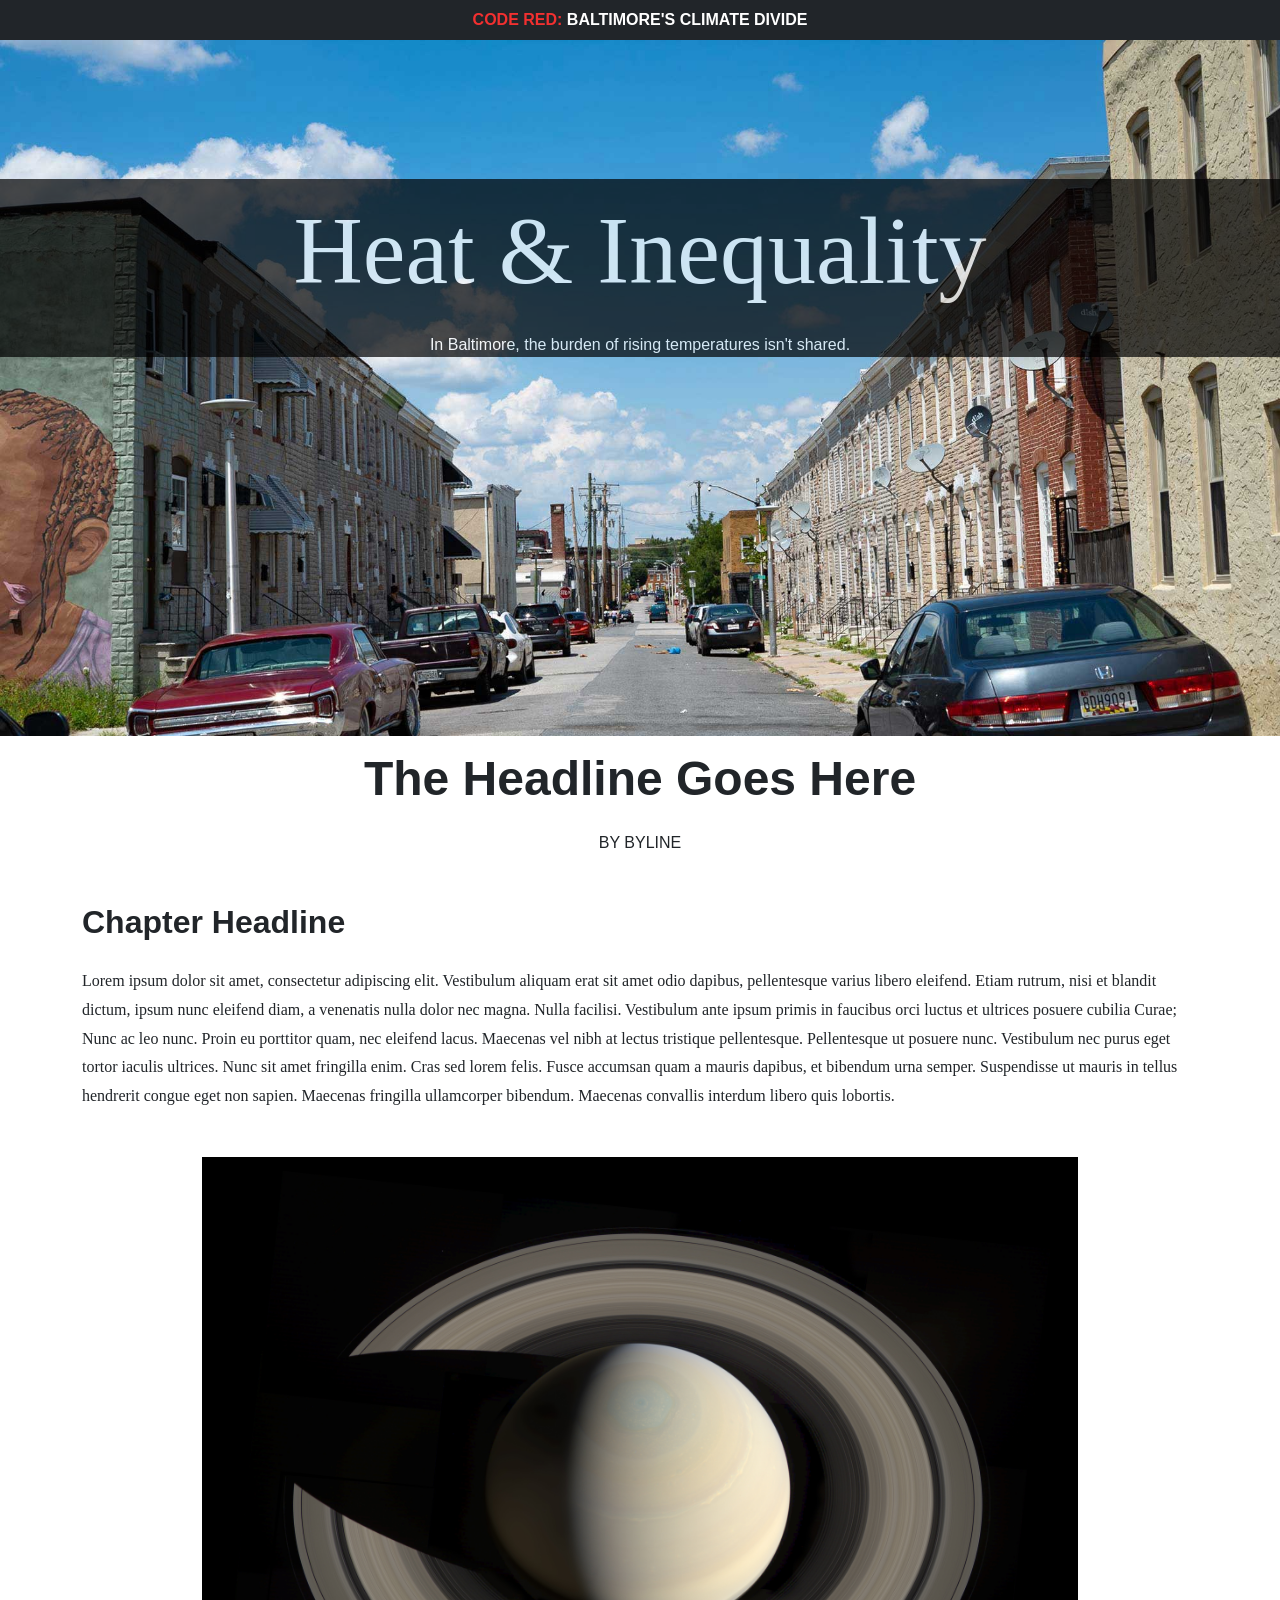
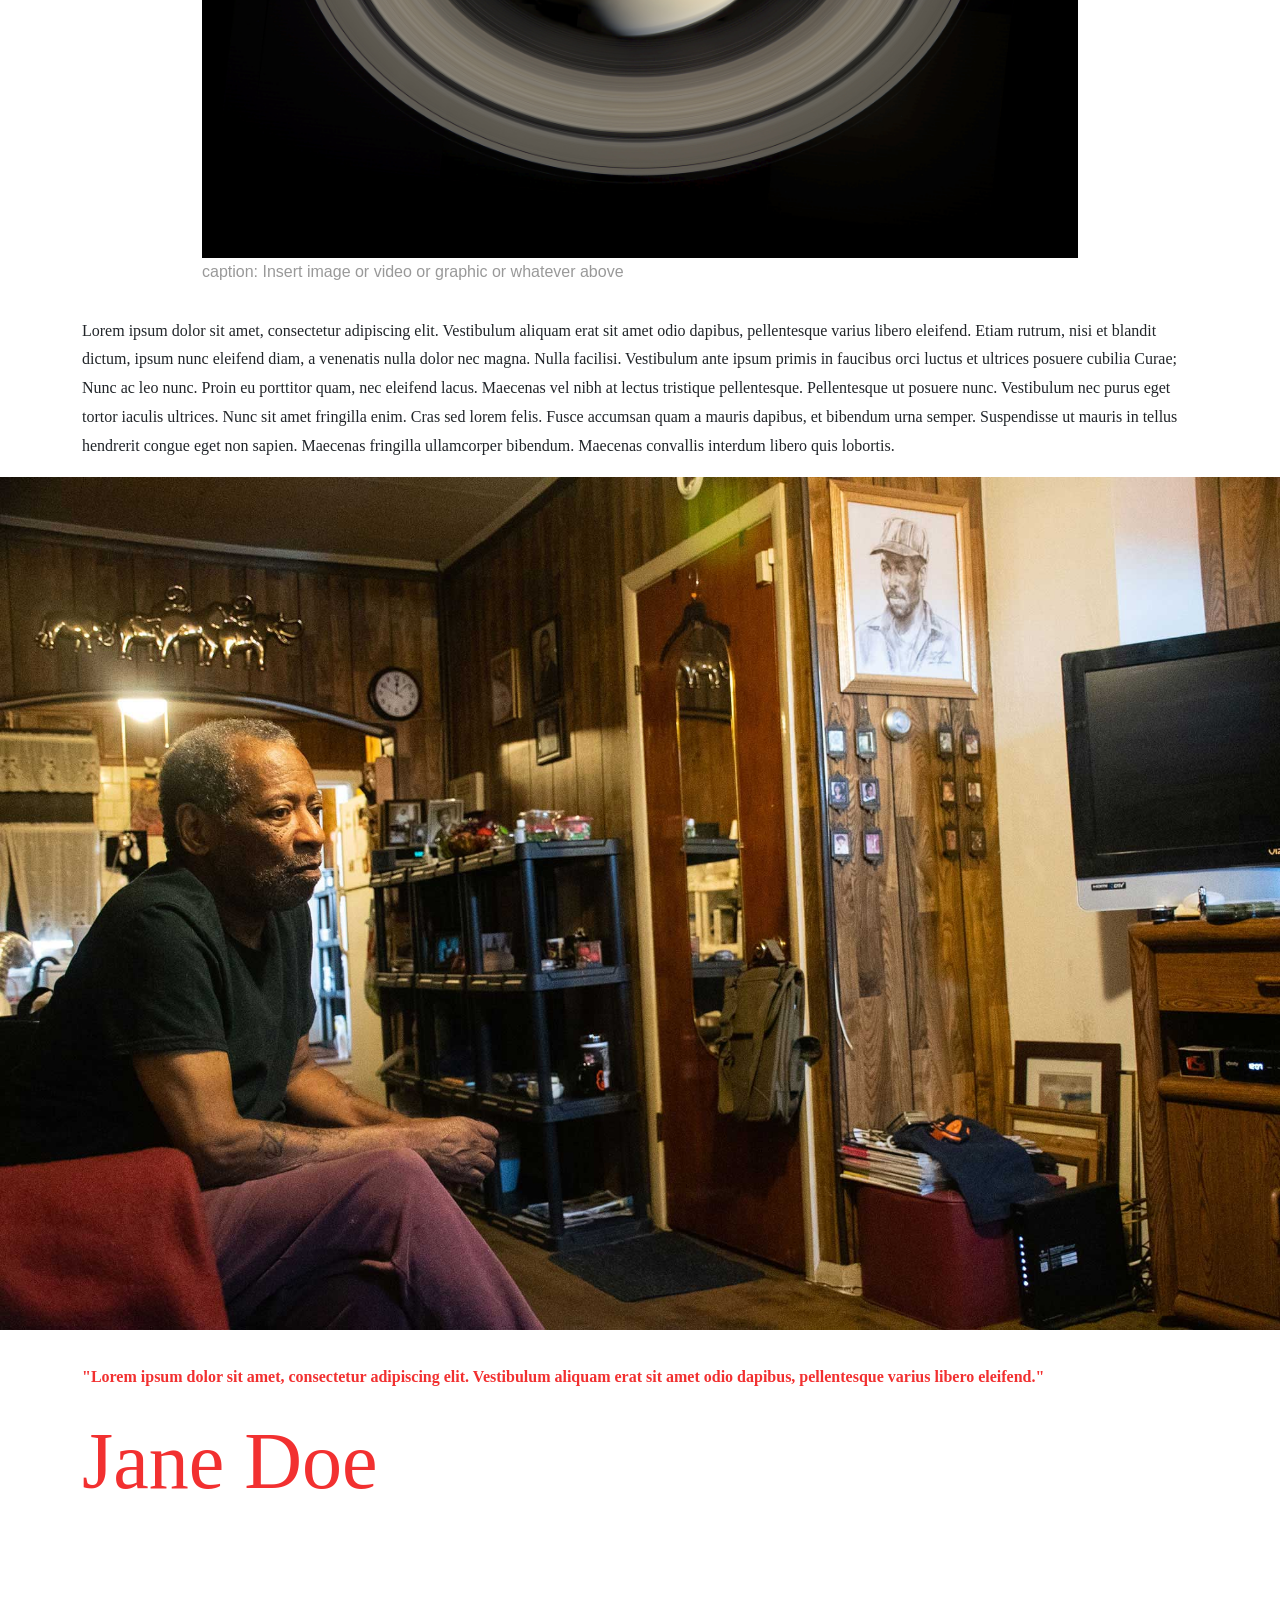
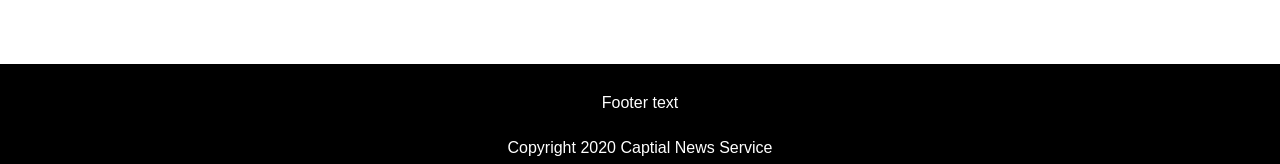
<file: coding-practice/index.html>
<!doctype html>

<html lang="en">
<head>
  <meta charset="utf-8">
  <meta name="viewport" content="width=device-width, initial-scale=1, shrink-to-fit=no">

  <title>Adam Marton</title>
  <meta name="description" content="Merrill College of Journalism, UMD">
  <meta name="author" content="Mayah Nachman">

    <link href="https://cdn.jsdelivr.net/npm/bootstrap@5.3.3/dist/css/bootstrap.min.css" rel="stylesheet" integrity="sha384-QWTKZyjpPEjISv5WaRU9OFeRpok6YctnYmDr5pNlyT2bRjXh0JMhjY6hW+ALEwIH" crossorigin="anonymous">

    <script src="https://cdn.jsdelivr.net/npm/bootstrap@5.3.3/dist/js/bootstrap.bundle.min.js" integrity="sha384-YvpcrYf0tY3lHB60NNkmXc5s9fDVZLESaAA55NDzOxhy9GkcIdslK1eN7N6jIeHz" crossorigin="anonymous"></script>
  
   <link rel="stylesheet" href="https://cdn.jsdelivr.net/npm/bootstrap-icons@1.11.1/font/bootstrap-icons.css">
  
      <!-- Load our CSS -->
    <link rel="stylesheet" href="style.css">

  </head>
  <body>
    
    <nav class="navbar navbar-expand-lg navbar-dark bg-dark">
        <span class="nav-logo"> <span class="red">Code red:</span> Baltimore's Climate Divide</span>
    </nav>
    
<div class="hero-container">
    <img src="images/SoniaHug_StreetView.jpg"
         class="hero-image"
         alt="Street view in Baltimore">

    <div class="overlay">
        <div class="hero-hed">
            Heat & Inequality
        </div>
        <div class="hero-sub">
            In Baltimore, the burden of rising temperatures isn't shared.
        </div>
    </div>
</div>


<!-- Start container -->
<div class="container">

  <p class="text-center hed">The Headline Goes Here</p>
  <p class="text-center byline">By Byline</p>

  <!-- Start chapter -->
  <div class="row">
    <p class="chapter-head">Chapter Headline</p>

    <p>Lorem ipsum dolor sit amet, consectetur adipiscing elit. Vestibulum aliquam erat sit amet odio dapibus, pellentesque varius libero eleifend. Etiam rutrum, nisi et blandit dictum, ipsum nunc eleifend diam, a venenatis nulla dolor nec magna. Nulla facilisi. Vestibulum ante ipsum primis in faucibus orci luctus et ultrices posuere cubilia Curae; Nunc ac leo nunc. Proin eu porttitor quam, nec eleifend lacus. Maecenas vel nibh at lectus tristique pellentesque. Pellentesque ut posuere nunc. Vestibulum nec purus eget tortor iaculis ultrices. Nunc sit amet fringilla enim. Cras sed lorem felis. Fusce accumsan quam a mauris dapibus, et bibendum urna semper. Suspendisse ut mauris in tellus hendrerit congue eget non sapien. Maecenas fringilla ullamcorper bibendum. Maecenas convallis interdum libero quis lobortis.</p>

    <!-- Image video or graphic block with caption -->
    <img src="images/space2.jpg" class="stack-image">
    <p class="caption">caption: Insert image or video or graphic or whatever above</p>
    <!-- /End -->

    <p>Lorem ipsum dolor sit amet, consectetur adipiscing elit. Vestibulum aliquam erat sit amet odio dapibus, pellentesque varius libero eleifend. Etiam rutrum, nisi et blandit dictum, ipsum nunc eleifend diam, a venenatis nulla dolor nec magna. Nulla facilisi. Vestibulum ante ipsum primis in faucibus orci luctus et ultrices posuere cubilia Curae; Nunc ac leo nunc. Proin eu porttitor quam, nec eleifend lacus. Maecenas vel nibh at lectus tristique pellentesque. Pellentesque ut posuere nunc. Vestibulum nec purus eget tortor iaculis ultrices. Nunc sit amet fringilla enim. Cras sed lorem felis. Fusce accumsan quam a mauris dapibus, et bibendum urna semper. Suspendisse ut mauris in tellus hendrerit congue eget non sapien. Maecenas fringilla ullamcorper bibendum. Maecenas convallis interdum libero quis lobortis.</p>

  </div>
  <!-- End chapter -->

</div>

<img src="images/SolomonSimmons.jpg" class="hero-image">

<div class="container">

  <!-- This is a row split into three columns for use when needed -->
    <!-- Easily change columns using bootstrap grid system https://getbootstrap.com/docs/4.0/layout/grid/ -->

  <div class="row">


</div>
<!-- //End container -->

<div class="quote">
    "Lorem ipsum dolor sit amet, consectetur adipiscing elit. Vestibulum aliquam erat sit amet odio dapibus, pellentesque varius libero eleifend."
    <p class="quote-attribution">Jane Doe</p>
</div>

</div>
 

<!-- Footer -->
<div class="footer">
        <p class="text-center">Footer text</p>
        <p class="text-center">Copyright 2020 Captial News Service</p>
</div>
<!-- //End footer -->


    <!-- Optional JavaScript -->
    <!-- jQuery first, then Popper.js, then Bootstrap JS -->
    <script src="https://code.jquery.com/jquery-1.10.2.js"></script>
    <script src="https://cdnjs.cloudflare.com/ajax/libs/popper.js/1.14.0/umd/popper.min.js" integrity="sha384-cs/chFZiN24E4KMATLdqdvsezGxaGsi4hLGOzlXwp5UZB1LY//20VyM2taTB4QvJ" crossorigin="anonymous"></script>
    <script src="https://stackpath.bootstrapcdn.com/bootstrap/4.1.0/js/bootstrap.min.js" integrity="sha384-uefMccjFJAIv6A+rW+L4AHf99KvxDjWSu1z9VI8SKNVmz4sk7buKt/6v9KI65qnm" crossorigin="anonymous"></script>
  </body>
</html>
</file>
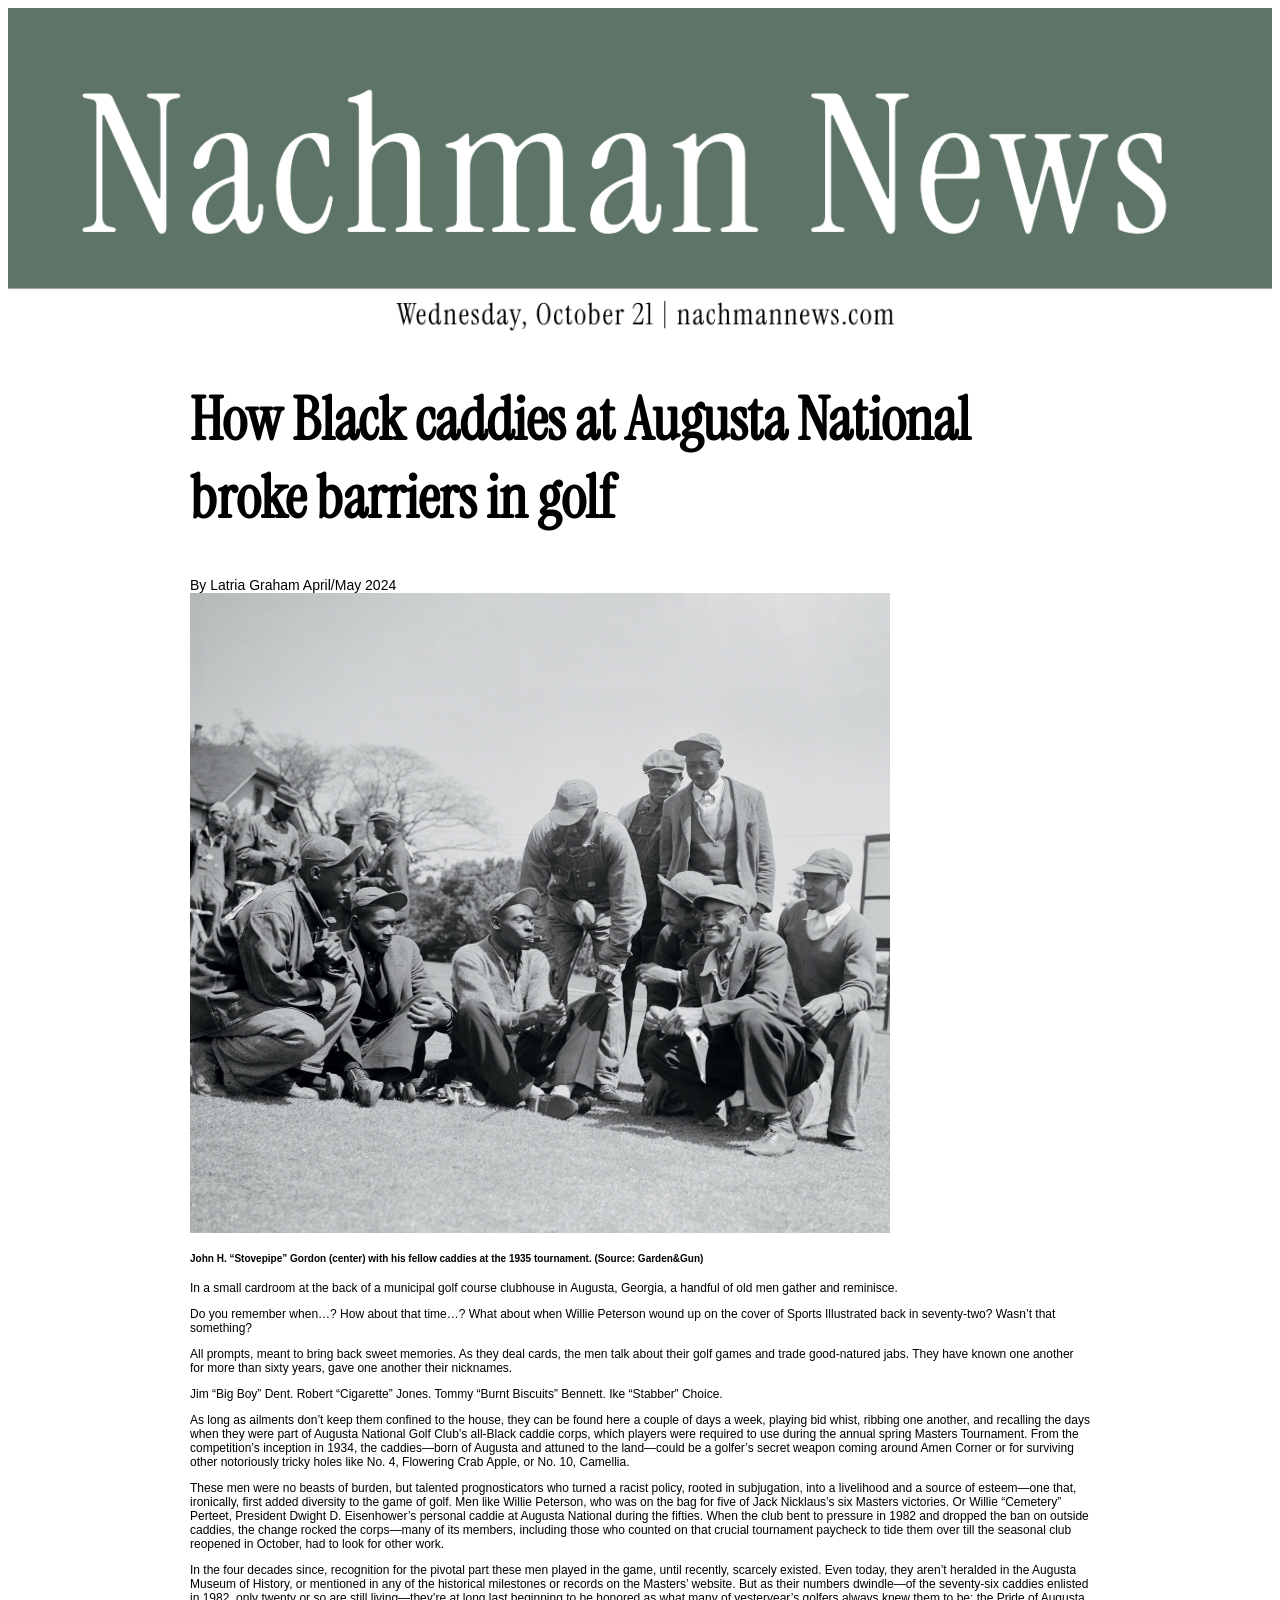
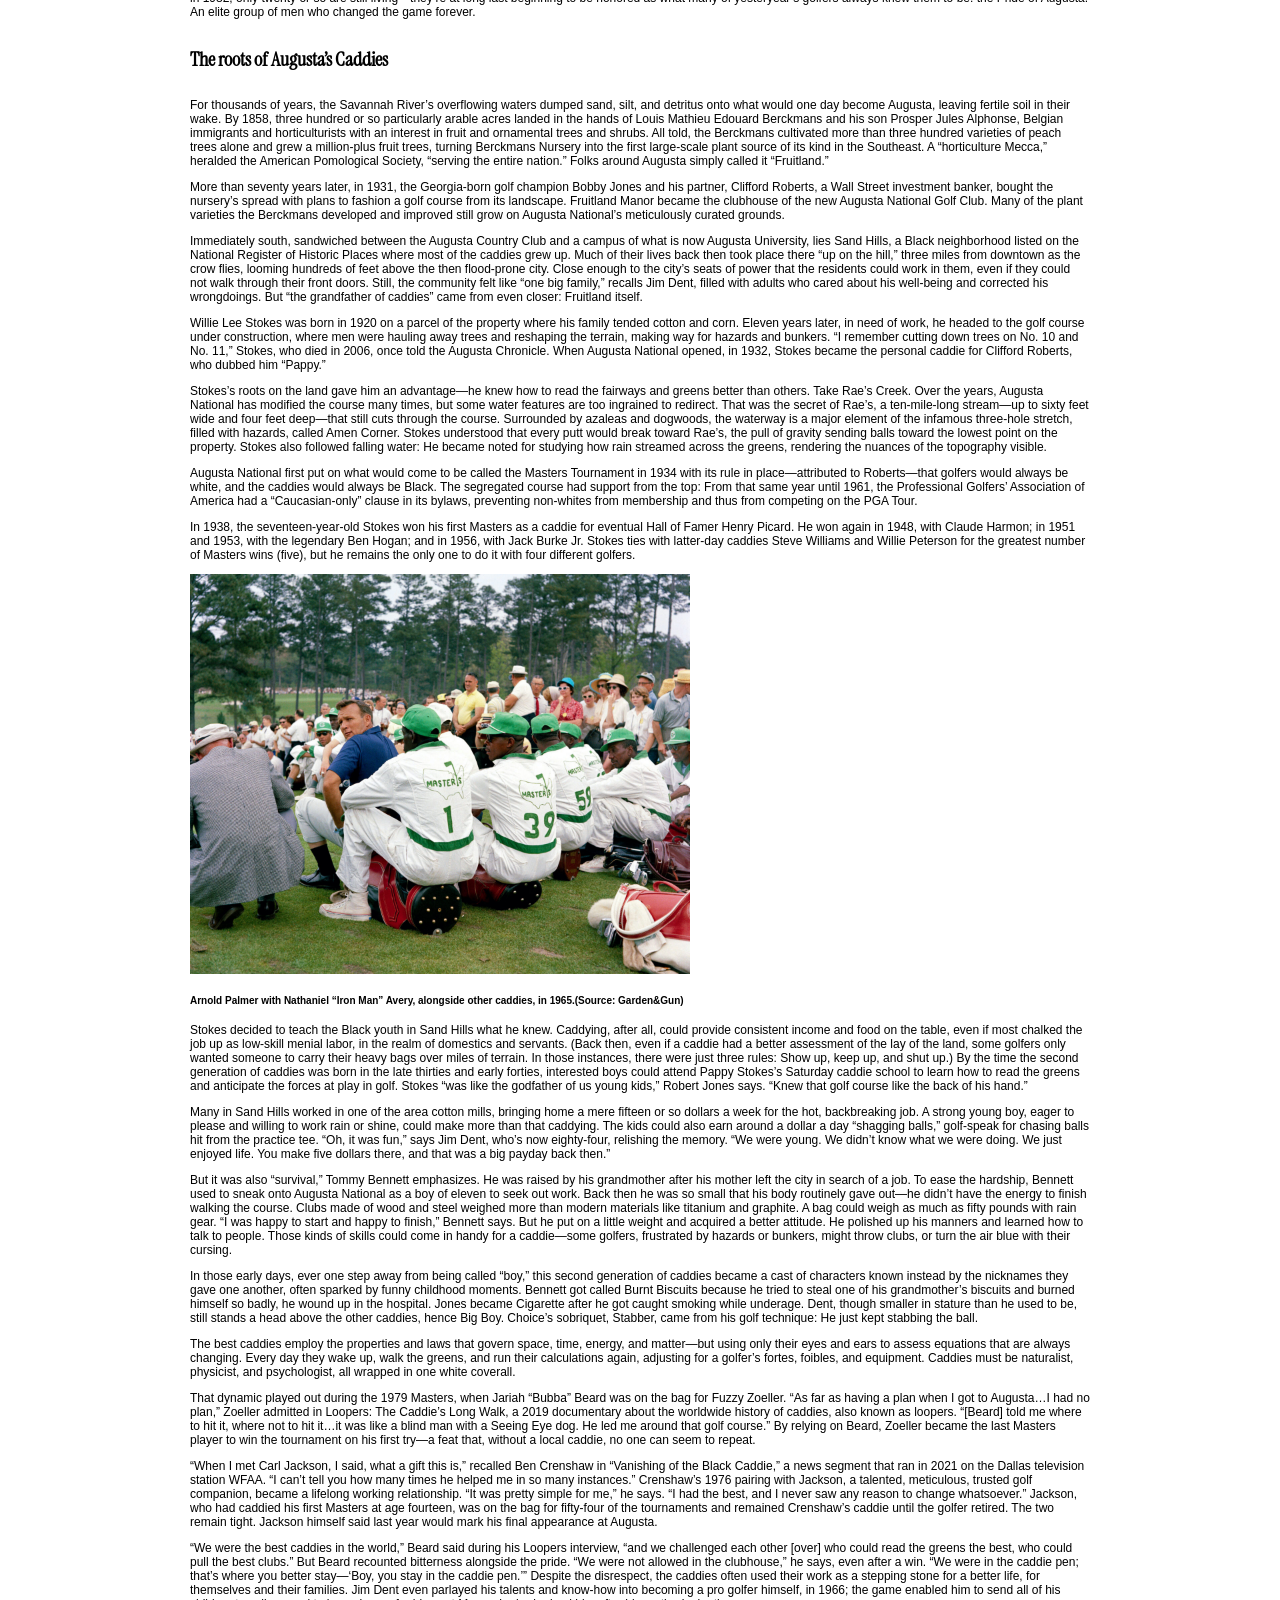
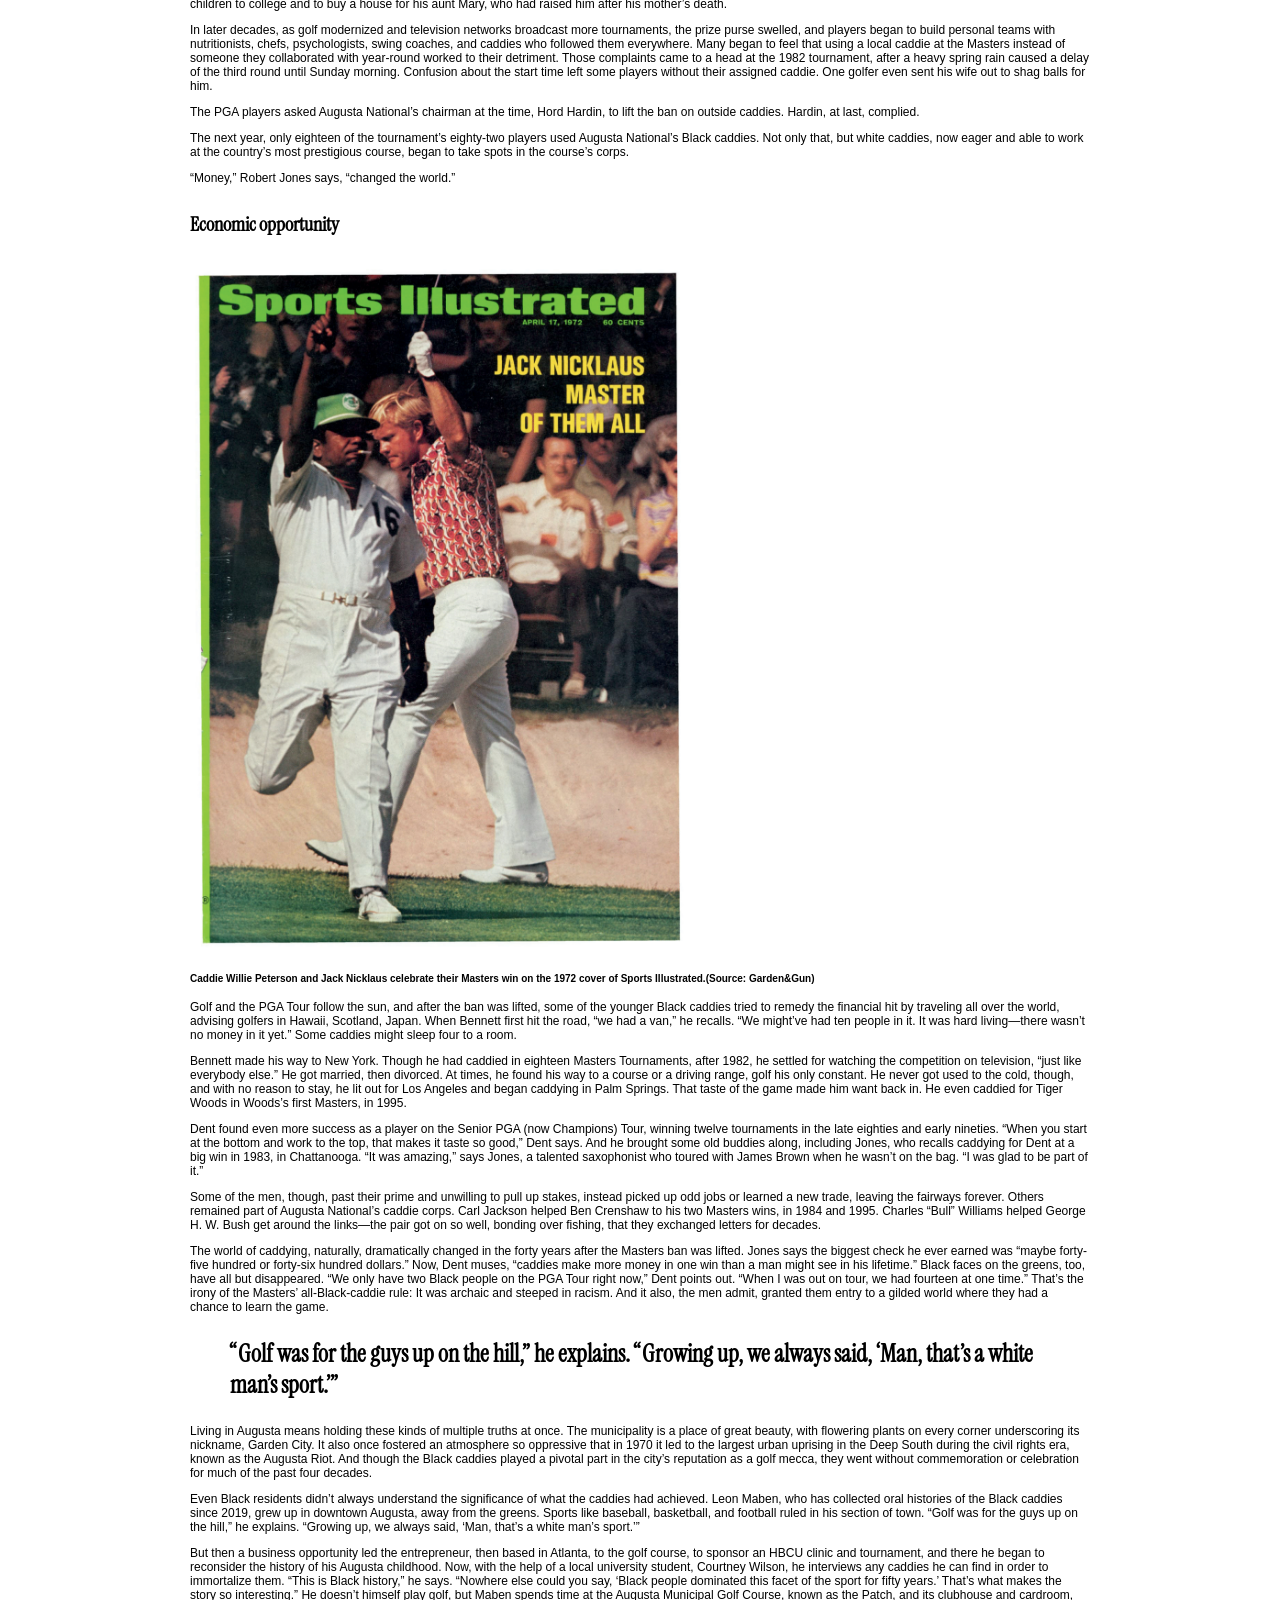
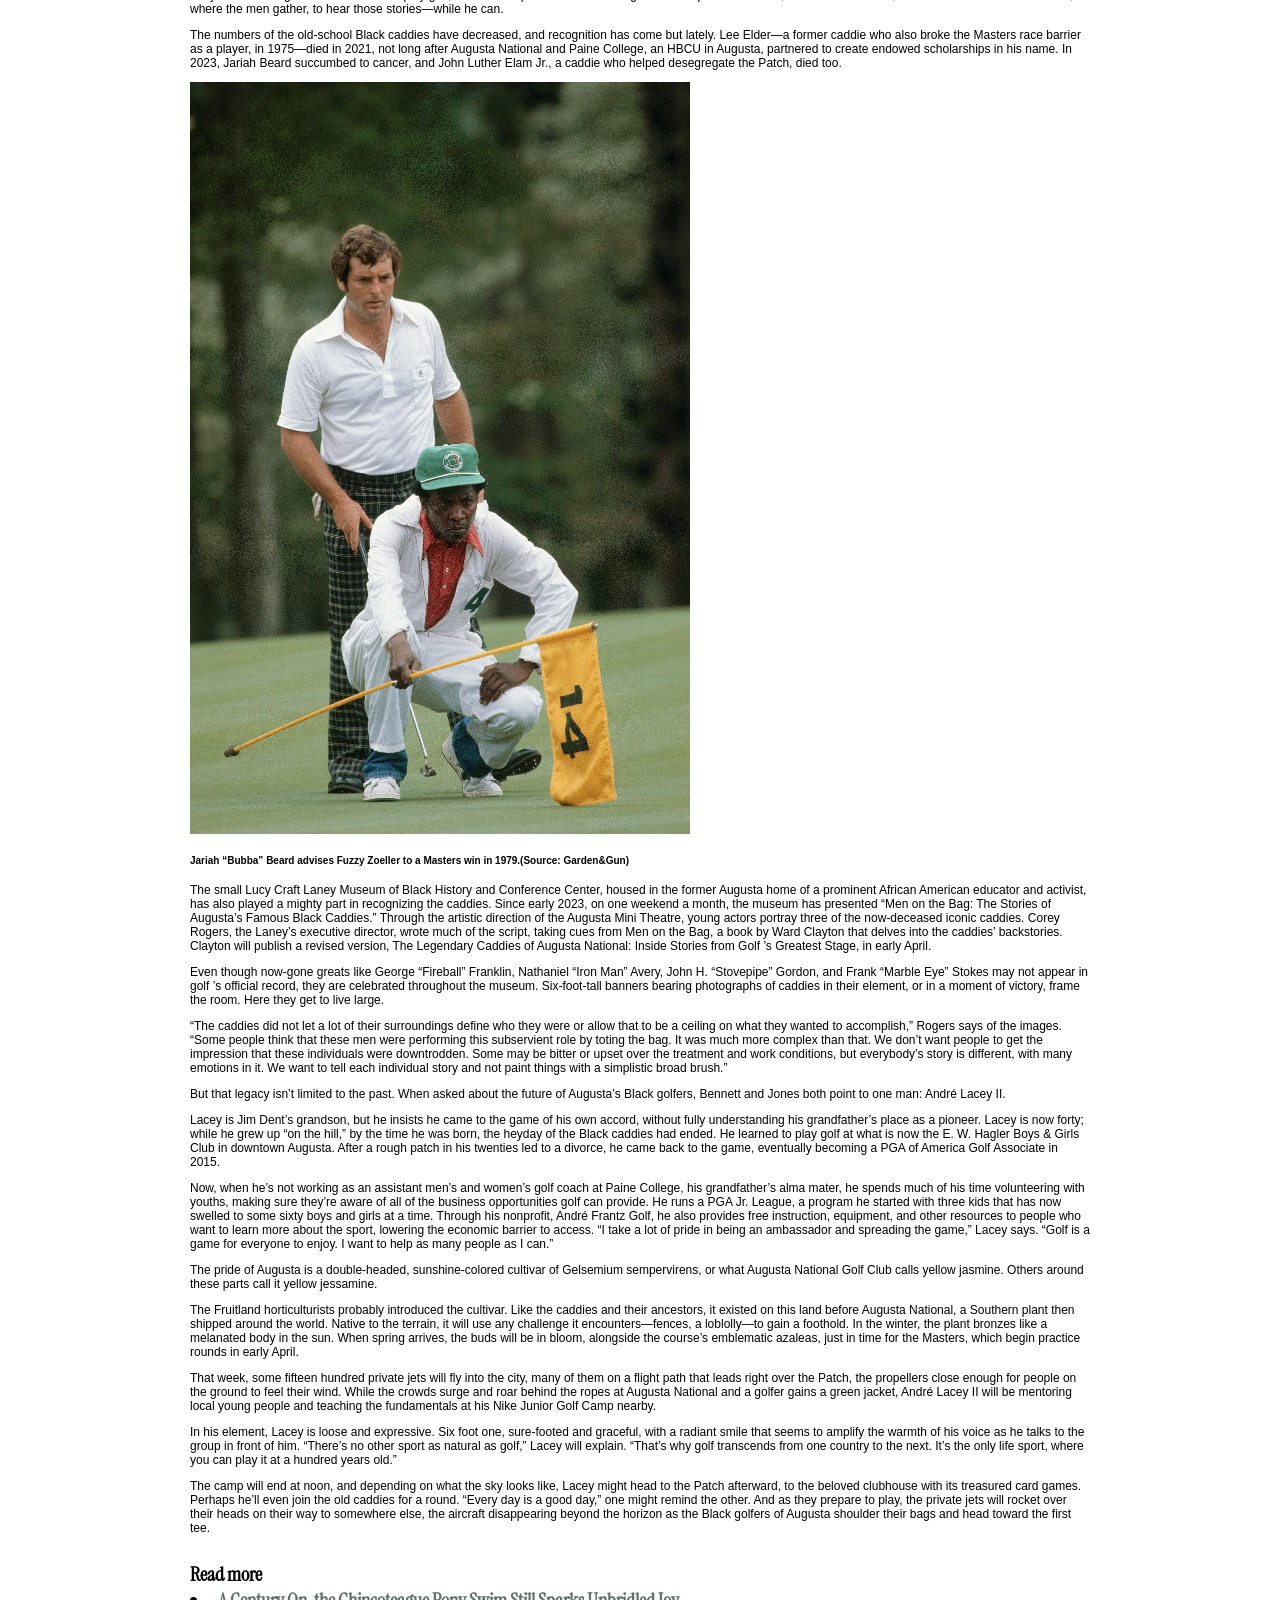
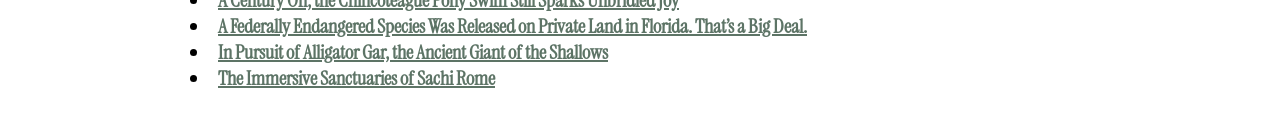
<file: midterm/index.html>
<!DOCTYPE html>
<html lang="en">
   <head>
<title>Nachman News</title>

 <link rel="stylesheet" type="text/css" href="stylesheet.css">

  <link rel="preconnect" href="https://fonts.googleapis.com">
 <link rel="preconnect" href="https://fonts.gstatic.com" crossorigin>
<link href="https://fonts.googleapis.com/css2?family=Instrument+Serif:ital@0;1&display=swap" rel="stylesheet">
</head>

    <body> 
    <img id="masthead" src="mastheadmidterm.png" width="900px">
    <div id="content">
<h1> How Black caddies at Augusta National broke barriers in golf</h1>
<div id="byline">
    By Latria Graham
    April/May 2024
</div>
<img src="image1.jpg" width="700px">
<h5> John H. “Stovepipe” Gordon (center) with his fellow caddies at the 1935 tournament. (Source: Garden&Gun) </h5>
<!-- Story begins here -->
<p>In a small cardroom at the back of a municipal golf course clubhouse in Augusta, Georgia, a handful of old men gather and reminisce.</p>

<p>Do you remember when…? How about that time…? What about when Willie Peterson wound up on the cover of Sports Illustrated back in seventy-two? Wasn’t that something?</p>

<p>All prompts, meant to bring back sweet memories. As they deal cards, the men talk about their golf games and trade good-natured jabs. They have known one another for more than sixty years, gave one another their nicknames.</p>

<p>Jim “Big Boy” Dent. Robert “Cigarette” Jones. Tommy “Burnt Biscuits” Bennett. Ike “Stabber” Choice.</p>

<p>As long as ailments don’t keep them confined to the house, they can be found here a couple of days a week, playing bid whist, ribbing one another, and recalling the days when they were part of Augusta National Golf Club’s all-Black caddie corps, which players were required to use during the annual spring Masters Tournament. From the competition’s inception in 1934, the caddies—born of Augusta and attuned to the land—could be a golfer’s secret weapon coming around Amen Corner or for surviving other notoriously tricky holes like No. 4, Flowering Crab Apple, or No. 10, Camellia.</p>

<p>These men were no beasts of burden, but talented prognosticators who turned a racist policy, rooted in subjugation, into a livelihood and a source of esteem—one that, ironically, first added diversity to the game of golf. Men like Willie Peterson, who was on the bag for five of Jack Nicklaus’s six Masters victories. Or Willie “Cemetery” Perteet, President Dwight D. Eisenhower’s personal caddie at Augusta National during the fifties. When the club bent to pressure in 1982 and dropped the ban on outside caddies, the change rocked the corps—many of its members, including those who counted on that crucial tournament paycheck to tide them over till the seasonal club reopened in October, had to look for other work.</p>

<p>In the four decades since, recognition for the pivotal part these men played in the game, until recently, scarcely existed. Even today, they aren’t heralded in the Augusta Museum of History, or mentioned in any of the historical milestones or records on the Masters’ website. But as their numbers dwindle—of the seventy-six caddies enlisted in 1982, only twenty or so are still living—they’re at long last beginning to be honored as what many of yesteryear’s golfers always knew them to be: the Pride of Augusta. An elite group of men who changed the game forever.</p>

<h4> The roots of Augusta’s Caddies</h4>

<p>For thousands of years, the Savannah River’s overflowing waters dumped sand, silt, and detritus onto what would one day become Augusta, leaving fertile soil in their wake. By 1858, three hundred or so particularly arable acres landed in the hands of Louis Mathieu Edouard Berckmans and his son Prosper Jules Alphonse, Belgian immigrants and horticulturists with an interest in fruit and ornamental trees and shrubs. All told, the Berckmans cultivated more than three hundred varieties of peach trees alone and grew a million-plus fruit trees, turning Berckmans Nursery into the first large-scale plant source of its kind in the Southeast. A “horticulture Mecca,” heralded the American Pomological Society, “serving the entire nation.” Folks around Augusta simply called it “Fruitland.”</p>

<p>More than seventy years later, in 1931, the Georgia-born golf champion Bobby Jones and his partner, Clifford Roberts, a Wall Street investment banker, bought the nursery’s spread with plans to fashion a golf course from its landscape. Fruitland Manor became the clubhouse of the new Augusta National Golf Club. Many of the plant varieties the Berckmans developed and improved still grow on Augusta National’s meticulously curated grounds.

<p>Immediately south, sandwiched between the Augusta Country Club and a campus of what is now Augusta University, lies Sand Hills, a Black neighborhood listed on the National Register of Historic Places where most of the caddies grew up. Much of their lives back then took place there “up on the hill,” three miles from downtown as the crow flies, looming hundreds of feet above the then flood-prone city. Close enough to the city’s seats of power that the residents could work in them, even if they could not walk through their front doors. Still, the community felt like “one big family,” recalls Jim Dent, filled with adults who cared about his well-being and corrected his wrongdoings. But “the grandfather of caddies” came from even closer: Fruitland itself.</p>

<p>Willie Lee Stokes was born in 1920 on a parcel of the property where his family tended cotton and corn. Eleven years later, in need of work, he headed to the golf course under construction, where men were hauling away trees and reshaping the terrain, making way for hazards and bunkers. “I remember cutting down trees on No. 10 and No. 11,” Stokes, who died in 2006, once told the Augusta Chronicle. When Augusta National opened, in 1932, Stokes became the personal caddie for Clifford Roberts, who dubbed him “Pappy.”</p>

<p>Stokes’s roots on the land gave him an advantage—he knew how to read the fairways and greens better than others. Take Rae’s Creek. Over the years, Augusta National has modified the course many times, but some water features are too ingrained to redirect. That was the secret of Rae’s, a ten-mile-long stream—up to sixty feet wide and four feet deep—that still cuts through the course. Surrounded by azaleas and dogwoods, the waterway is a major element of the infamous three-hole stretch, filled with hazards, called Amen Corner. Stokes understood that every putt would break toward Rae’s, the pull of gravity sending balls toward the lowest point on the property. Stokes also followed falling water: He became noted for studying how rain streamed across the greens, rendering the nuances of the topography visible.</p>

<p>Augusta National first put on what would come to be called the Masters Tournament in 1934 with its rule in place—attributed to Roberts—that golfers would always be white, and the caddies would always be Black. The segregated course had support from the top: From that same year until 1961, the Professional Golfers’ Association of America had a “Caucasian-only” clause in its bylaws, preventing non-whites from membership and thus from competing on the PGA Tour.</p>

<p>In 1938, the seventeen-year-old Stokes won his first Masters as a caddie for eventual Hall of Famer Henry Picard. He won again in 1948, with Claude Harmon; in 1951 and 1953, with the legendary Ben Hogan; and in 1956, with Jack Burke Jr. Stokes ties with latter-day caddies Steve Williams and Willie Peterson for the greatest number of Masters wins (five), but he remains the only one to do it with four different golfers.</p>

<img src="image3.jpg" width="500px">
<h5> Arnold Palmer with Nathaniel “Iron Man” Avery, alongside other caddies, in 1965.(Source: Garden&Gun) </h5>

<p>Stokes decided to teach the Black youth in Sand Hills what he knew. Caddying, after all, could provide consistent income and food on the table, even if most chalked the job up as low-skill menial labor, in the realm of domestics and servants. (Back then, even if a caddie had a better assessment of the lay of the land, some golfers only wanted someone to carry their heavy bags over miles of terrain. In those instances, there were just three rules: Show up, keep up, and shut up.) By the time the second generation of caddies was born in the late thirties and early forties, interested boys could attend Pappy Stokes’s Saturday caddie school to learn how to read the greens and anticipate the forces at play in golf. Stokes “was like the godfather of us young kids,” Robert Jones says. “Knew that golf course like the back of his hand.”</p>

<p>Many in Sand Hills worked in one of the area cotton mills, bringing home a mere fifteen or so dollars a week for the hot, backbreaking job. A strong young boy, eager to please and willing to work rain or shine, could make more than that caddying. The kids could also earn around a dollar a day “shagging balls,” golf-speak for chasing balls hit from the practice tee. “Oh, it was fun,” says Jim Dent, who’s now eighty-four, relishing the memory. “We were young. We didn’t know what we were doing. We just enjoyed life. You make five dollars there, and that was a big payday back then.”</p>

<p>But it was also “survival,” Tommy Bennett emphasizes. He was raised by his grandmother after his mother left the city in search of a job. To ease the hardship, Bennett used to sneak onto Augusta National as a boy of eleven to seek out work. Back then he was so small that his body routinely gave out—he didn’t have the energy to finish walking the course. Clubs made of wood and steel weighed more than modern materials like titanium and graphite. A bag could weigh as much as fifty pounds with rain gear. “I was happy to start and happy to finish,” Bennett says. But he put on a little weight and acquired a better attitude. He polished up his manners and learned how to talk to people. Those kinds of skills could come in handy for a caddie—some golfers, frustrated by hazards or bunkers, might throw clubs, or turn the air blue with their cursing.</p>

<p>In those early days, ever one step away from being called “boy,” this second generation of caddies became a cast of characters known instead by the nicknames they gave one another, often sparked by funny childhood moments. Bennett got called Burnt Biscuits because he tried to steal one of his grandmother’s biscuits and burned himself so badly, he wound up in the hospital. Jones became Cigarette after he got caught smoking while underage. Dent, though smaller in stature than he used to be, still stands a head above the other caddies, hence Big Boy. Choice’s sobriquet, Stabber, came from his golf technique: He just kept stabbing the ball. </p>

<p>The best caddies employ the properties and laws that govern space, time, energy, and matter—but using only their eyes and ears to assess equations that are always changing. Every day they wake up, walk the greens, and run their calculations again, adjusting for a golfer’s fortes, foibles, and equipment. Caddies must be naturalist, physicist, and psychologist, all wrapped in one white coverall.</p>

<p>That dynamic played out during the 1979 Masters, when Jariah “Bubba” Beard was on the bag for Fuzzy Zoeller. “As far as having a plan when I got to Augusta…I had no plan,” Zoeller admitted in Loopers: The Caddie’s Long Walk, a 2019 documentary about the worldwide history of caddies, also known as loopers. “[Beard] told me where to hit it, where not to hit it…it was like a blind man with a Seeing Eye dog. He led me around that golf course.” By relying on Beard, Zoeller became the last Masters player to win the tournament on his first try—a feat that, without a local caddie, no one can seem to repeat.</p>

<p>“When I met Carl Jackson, I said, what a gift this is,” recalled Ben Crenshaw in “Vanishing of the Black Caddie,” a news segment that ran in 2021 on the Dallas television station WFAA. “I can’t tell you how many times he helped me in so many instances.” Crenshaw’s 1976 pairing with Jackson, a talented, meticulous, trusted golf companion, became a lifelong working relationship. “It was pretty simple for me,” he says. “I had the best, and I never saw any reason to change whatsoever.” Jackson, who had caddied his first Masters at age fourteen, was on the bag for fifty-four of the tournaments and remained Crenshaw’s caddie until the golfer retired. The two remain tight. Jackson himself said last year would mark his final appearance at Augusta. </p>

<p>“We were the best caddies in the world,” Beard said during his Loopers interview, “and we challenged each other [over] who could read the greens the best, who could pull the best clubs.” But Beard recounted bitterness alongside the pride. “We were not allowed in the clubhouse,” he says, even after a win. “We were in the caddie pen; that’s where you better stay—‘Boy, you stay in the caddie pen.’” Despite the disrespect, the caddies often used their work as a stepping stone for a better life, for themselves and their families. Jim Dent even parlayed his talents and know-how into becoming a pro golfer himself, in 1966; the game enabled him to send all of his children to college and to buy a house for his aunt Mary, who had raised him after his mother’s death.</p>

<p>In later decades, as golf modernized and television networks broadcast more tournaments, the prize purse swelled, and players began to build personal teams with nutritionists, chefs, psychologists, swing coaches, and caddies who followed them everywhere. Many began to feel that using a local caddie at the Masters instead of someone they collaborated with year-round worked to their detriment. Those complaints came to a head at the 1982 tournament, after a heavy spring rain caused a delay of the third round until Sunday morning. Confusion about the start time left some players without their assigned caddie. One golfer even sent his wife out to shag balls for him.</p>

<p>The PGA players asked Augusta National’s chairman at the time, Hord Hardin, to lift the ban on outside caddies. Hardin, at last, complied.</p>

<p>The next year, only eighteen of the tournament’s eighty-two players used Augusta National’s Black caddies. Not only that, but white caddies, now eager and able to work at the country’s most prestigious course, began to take spots in the course’s corps.</p>

<p>“Money,” Robert Jones says, “changed the world.”</p>

<h4>Economic opportunity</h4>
<img src="image4.jpg" width="500px">
<h5> Caddie Willie Peterson and Jack Nicklaus celebrate their Masters win on the 1972 cover of Sports Illustrated.(Source: Garden&Gun) </h5>

<p>Golf and the PGA Tour follow the sun, and after the ban was lifted, some of the younger Black caddies tried to remedy the financial hit by traveling all over the world, advising golfers in Hawaii, Scotland, Japan. When Bennett first hit the road, “we had a van,” he recalls. “We might’ve had ten people in it. It was hard living—there wasn’t no money in it yet.” Some caddies might sleep four to a room.</p>

<p>Bennett made his way to New York. Though he had caddied in eighteen Masters Tournaments, after 1982, he settled for watching the competition on television, “just like everybody else.” He got married, then divorced. At times, he found his way to a course or a driving range, golf his only constant. He never got used to the cold, though, and with no reason to stay, he lit out for Los Angeles and began caddying in Palm Springs. That taste of the game made him want back in. He even caddied for Tiger Woods in Woods’s first Masters, in 1995.</p>

<p>Dent found even more success as a player on the Senior PGA (now Champions) Tour, winning twelve tournaments in the late eighties and early nineties. “When you start at the bottom and work to the top, that makes it taste so good,” Dent says. And he brought some old buddies along, including Jones, who recalls caddying for Dent at a big win in 1983, in Chattanooga. “It was amazing,” says Jones, a talented saxophonist who toured with James Brown when he wasn’t on the bag. “I was glad to be part of it.”</p>

<p>Some of the men, though, past their prime and unwilling to pull up stakes, instead picked up odd jobs or learned a new trade, leaving the fairways forever. Others remained part of Augusta National’s caddie corps. Carl Jackson helped Ben Crenshaw to his two Masters wins, in 1984 and 1995. Charles “Bull” Williams helped George H. W. Bush get around the links—the pair got on so well, bonding over fishing, that they exchanged letters for decades.</p>

<p>The world of caddying, naturally, dramatically changed in the forty years after the Masters ban was lifted. Jones says the biggest check he ever earned was “maybe forty-five hundred or forty-six hundred dollars.” Now, Dent muses, “caddies make more money in one win than a man might see in his lifetime.” Black faces on the greens, too, have all but disappeared. “We only have two Black people on the PGA Tour right now,” Dent points out. “When I was out on tour, we had fourteen at one time.” That’s the irony of the Masters’ all-Black-caddie rule: It was archaic and steeped in racism. And it also, the men admit, granted them entry to a gilded world where they had a chance to learn the game.</p>

<blockquote> “Golf was for the guys up on the hill,” he explains. “Growing up, we always said, ‘Man, that’s a white man’s sport.’”</blockquote>

<p>Living in Augusta means holding these kinds of multiple truths at once. The municipality is a place of great beauty, with flowering plants on every corner underscoring its nickname, Garden City. It also once fostered an atmosphere so oppressive that in 1970 it led to the largest urban uprising in the Deep South during the civil rights era, known as the Augusta Riot. And though the Black caddies played a pivotal part in the city’s reputation as a golf mecca, they went without commemoration or celebration for much of the past four decades.</p>

<p>Even Black residents didn’t always understand the significance of what the caddies had achieved. Leon Maben, who has collected oral histories of the Black caddies since 2019, grew up in downtown Augusta, away from the greens. Sports like baseball, basketball, and football ruled in his section of town. “Golf was for the guys up on the hill,” he explains. “Growing up, we always said, ‘Man, that’s a white man’s sport.’”</p>

<p>But then a business opportunity led the entrepreneur, then based in Atlanta, to the golf course, to sponsor an HBCU clinic and tournament, and there he began to reconsider the history of his Augusta childhood. Now, with the help of a local university student, Courtney Wilson, he interviews any caddies he can find in order to immortalize them. “This is Black history,” he says. “Nowhere else could you say, ‘Black people dominated this facet of the sport for fifty years.’ That’s what makes the story so interesting.” He doesn’t himself play golf, but Maben spends time at the Augusta Municipal Golf Course, known as the Patch, and its clubhouse and cardroom, where the men gather, to hear those stories—while he can.</p>

<p>The numbers of the old-school Black caddies have decreased, and recognition has come but lately. Lee Elder—a former caddie who also broke the Masters race barrier as a player, in 1975—died in 2021, not long after Augusta National and Paine College, an HBCU in Augusta, partnered to create endowed scholarships in his name. In 2023, Jariah Beard succumbed to cancer, and John Luther Elam Jr., a caddie who helped desegregate the Patch, died too.</p>

<img src="image10.jpg" width="500px">
<h5> Jariah “Bubba” Beard advises Fuzzy Zoeller to a Masters win in 1979.(Source: Garden&Gun) </h5>

<p>The small Lucy Craft Laney Museum of Black History and Conference Center, housed in the former Augusta home of a prominent African American educator and activist, has also played a mighty part in recognizing the caddies. Since early 2023, on one weekend a month, the museum has presented “Men on the Bag: The Stories of Augusta’s Famous Black Caddies.” Through the artistic direction of the Augusta Mini Theatre, young actors portray three of the now-deceased iconic caddies. Corey Rogers, the Laney’s executive director, wrote much of the script, taking cues from Men on the Bag, a book by Ward Clayton that delves into the caddies’ backstories. Clayton will publish a revised version, The Legendary Caddies of Augusta National: Inside Stories from Golf ’s Greatest Stage, in early April.</p>

<p>Even though now-gone greats like George “Fireball” Franklin, Nathaniel “Iron Man” Avery, John H. “Stovepipe” Gordon, and Frank “Marble Eye” Stokes may not appear in golf ’s official record, they are celebrated throughout the museum. Six-foot-tall banners bearing photographs of caddies in their element, or in a moment of victory, frame the room. Here they get to live large.</p>

<p>“The caddies did not let a lot of their surroundings define who they were or allow that to be a ceiling on what they wanted to accomplish,” Rogers says of the images. “Some people think that these men were performing this subservient role by toting the bag. It was much more complex than that. We don’t want people to get the impression that these individuals were downtrodden. Some may be bitter or upset over the treatment and work conditions, but everybody’s story is different, with many emotions in it. We want to tell each individual story and not paint things with a simplistic broad brush.”</p>

<p>But that legacy isn’t limited to the past. When asked about the future of Augusta’s Black golfers, Bennett and Jones both point to one man: André Lacey II.</p>

<p>Lacey is Jim Dent’s grandson, but he insists he came to the game of his own accord, without fully understanding his grandfather’s place as a pioneer. Lacey is now forty; while he grew up “on the hill,” by the time he was born, the heyday of the Black caddies had ended. He learned to play golf at what is now the E. W. Hagler Boys & Girls Club in downtown Augusta. After a rough patch in his twenties led to a divorce, he came back to the game, eventually becoming a PGA of America Golf Associate in 2015.</p>

<p>Now, when he’s not working as an assistant men’s and women’s golf coach at Paine College, his grandfather’s alma mater, he spends much of his time volunteering with youths, making sure they’re aware of all of the business opportunities golf can provide. He runs a PGA Jr. League, a program he started with three kids that has now swelled to some sixty boys and girls at a time. Through his nonprofit, André Frantz Golf, he also provides free instruction, equipment, and other resources to people who want to learn more about the sport, lowering the economic barrier to access. “I take a lot of pride in being an ambassador and spreading the game,” Lacey says. “Golf is a game for everyone to enjoy. I want to help as many people as I can.”</p>

<p>The pride of Augusta is a double-headed, sunshine-colored cultivar of Gelsemium sempervirens, or what Augusta National Golf Club calls yellow jasmine. Others around these parts call it yellow jessamine.</p>

<p>The Fruitland horticulturists probably introduced the cultivar. Like the caddies and their ancestors, it existed on this land before Augusta National, a Southern plant then shipped around the world. Native to the terrain, it will use any challenge it encounters—fences, a loblolly—to gain a foothold. In the winter, the plant bronzes like a melanated body in the sun. When spring arrives, the buds will be in bloom, alongside the course’s emblematic azaleas, just in time for the Masters, which begin practice rounds in early April.</p>

<p>That week, some fifteen hundred private jets will fly into the city, many of them on a flight path that leads right over the Patch, the propellers close enough for people on the ground to feel their wind. While the crowds surge and roar behind the ropes at Augusta National and a golfer gains a green jacket, André Lacey II will be mentoring local young people and teaching the fundamentals at his Nike Junior Golf Camp nearby.</p>

<p>In his element, Lacey is loose and expressive. Six foot one, sure-footed and graceful, with a radiant smile that seems to amplify the warmth of his voice as he talks to the group in front of him. “There’s no other sport as natural as golf,” Lacey will explain. “That’s why golf transcends from one country to the next. It’s the only life sport, where you can play it at a hundred years old.”</p>

<p>The camp will end at noon, and depending on what the sky looks like, Lacey might head to the Patch afterward, to the beloved clubhouse with its treasured card games. Perhaps he’ll even join the old caddies for a round. “Every day is a good day,” one might remind the other. And as they prepare to play, the private jets will rocket over their heads on their way to somewhere else, the aircraft disappearing beyond the horizon as the Black golfers of Augusta shoulder their bags and head toward the first tee.</p>
<!-- Story ends here -->

<h4>Read more
  <li><a href="https://gardenandgun.com/feature/a-century-on-the-chincoteague-pony-swim-still-sparks-unbridled-joy/">A Century On, the Chincoteague Pony Swim Still Sparks Unbridled Joy</a></li>
    <li><a href="https://gardenandgun.com/a-federally-endangered-species-was-released-on-private-land-in-florida-thats-a-big-deal">A Federally Endangered Species Was Released on Private Land in Florida. That’s a Big Deal.</a></li>
    <li><a href="https://gardenandgun.com/in-pursuit-of-alligator-gar">In Pursuit of Alligator Gar, the Ancient Giant of the Shallows</a></li>
    <li><a href="https://gardenandgun.com/sachi-rome-art">The Immersive Sanctuaries of Sachi Rome</a></li> </h4>


</div>
    </body>
</html>
</file>
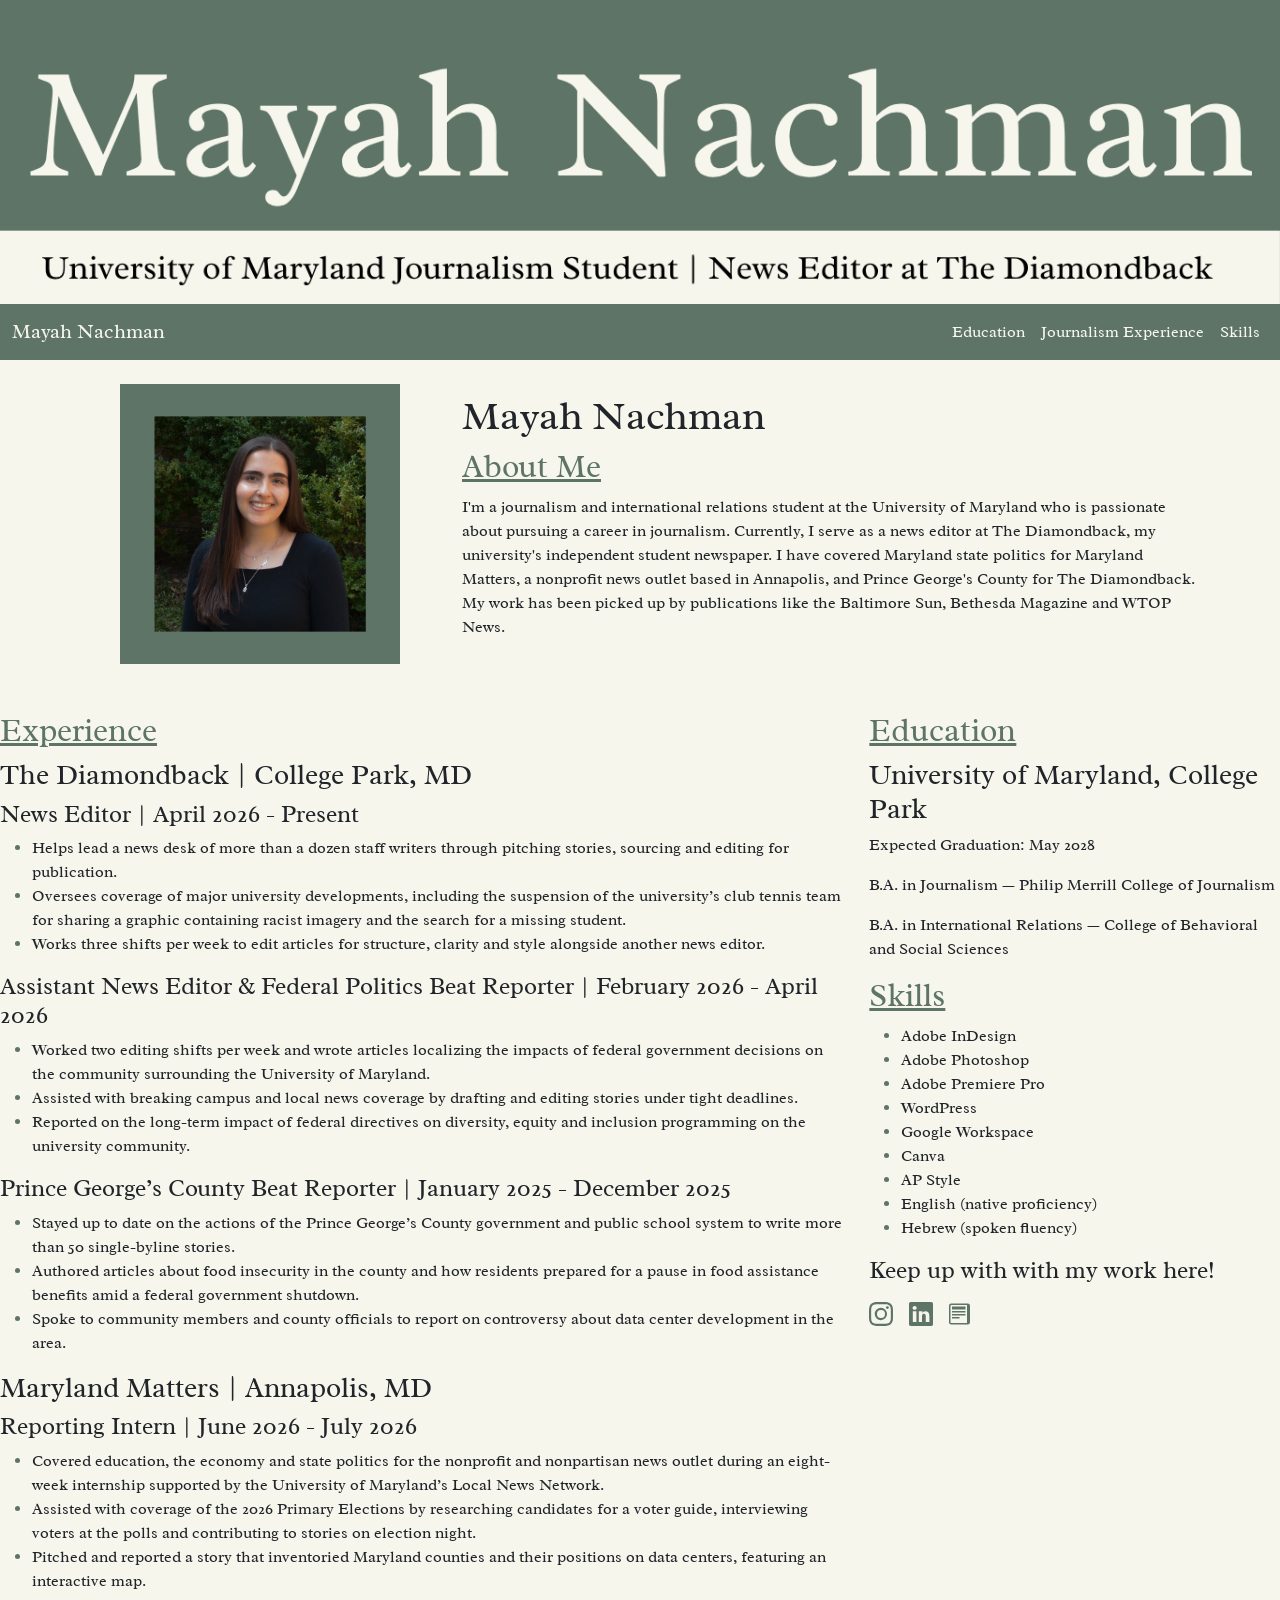
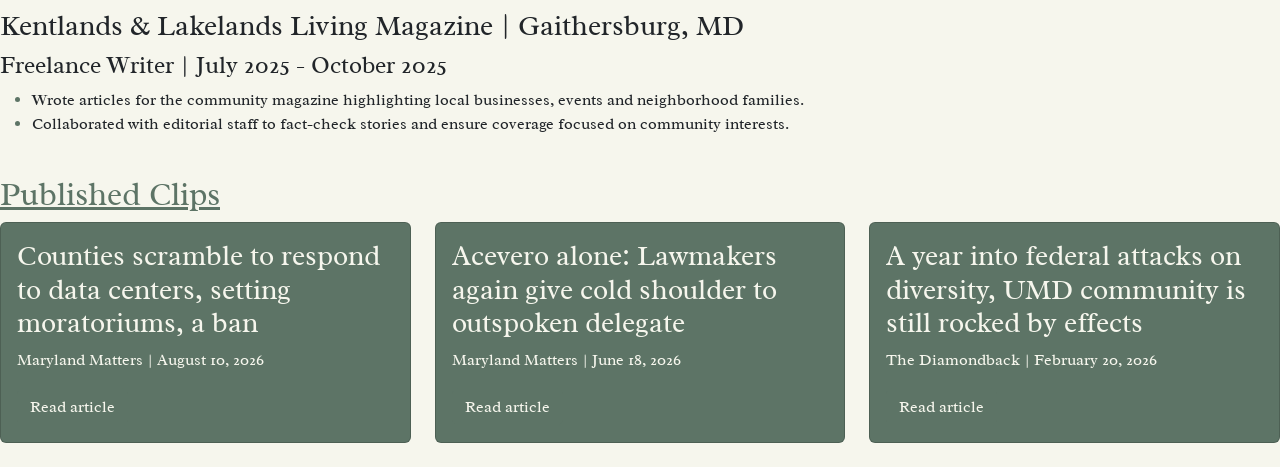
<file: resume-project/index.html>
<!DOCTYPE html>
<html lang="en">

<head>
    <title>Mayah Nachman's Resume</title>
     <link rel="stylesheet" href="style.css">
<link rel="preconnect" href="https://fonts.googleapis.com">
<link rel="preconnect" href="https://fonts.gstatic.com" crossorigin>
<link href="https://fonts.googleapis.com/css2?family=Radley&display=swap" rel="stylesheet">

<link href="https://cdn.jsdelivr.net/npm/bootstrap@5.3.3/dist/css/bootstrap.min.css" rel="stylesheet">
<link rel="stylesheet" href="https://cdn.jsdelivr.net/npm/bootstrap-icons@1.13.2/font/bootstrap-icons.min.css">

<link rel="stylesheet" href="style.css">
</head>

<body>
      <img src="pagetopper.png" class="pagetopper">
<!-- Navbar -->
<nav class="navbar navbar-expand-lg">
    <div class="container-fluid">
        <a class="navbar-brand" href="#top">Mayah Nachman</a>

        <div class="collapse navbar-collapse" id="navbarNav">
            <ul class="navbar-nav ms-auto">
                <li class="nav-item">
                    <a class="nav-link" href="#education">Education</a>
                </li>
                <li class="nav-item">
                    <a class="nav-link" href="#journalism-experience">Journalism Experience</a>
                </li>
                <li class="nav-item">
                    <a class="nav-link" href="#skills">Skills</a>
                </li>
            </ul>
        </div>
    </div>
</nav>
<div class="container my-4">
    <div class="row align-items-center mb-5">
        <div class="col-md-4 text-center">
            <img src="green-headshot.png"
                 style="max-width: 280px;">
        </div>
        <div class="col-md-8">
            <h1>Mayah Nachman</h1>
            <h2>About Me</h2>
            <p>
                I'm a journalism and international relations student at the University of Maryland who is passionate about pursuing a career in journalism. Currently, I serve as a news editor at The Diamondback, my university's independent student newspaper. 
                I have covered Maryland state politics for Maryland Matters, a nonprofit news outlet based in Annapolis, and Prince George's County for The Diamondback. 
                My work has been picked up by publications like the Baltimore Sun, Bethesda Magazine and WTOP News. 
            </p>
        </div>
    </div>
</div>
    <div class="row">
    <div class="col-md-8">
        <h2>Experience</h2>
        <h3>The Diamondback | College Park, MD</h3>
        <h4>News Editor | April 2026 - Present</h4>
        <ul>
            <li>Helps lead a news desk of more than a dozen staff writers through pitching stories, sourcing and editing for publication.</li>
            <li>Oversees coverage of major university developments, including the suspension of the university’s club tennis team for sharing a graphic containing racist imagery and the search for a missing student.</li>
            <li>Works three shifts per week to edit articles for structure, clarity and style alongside another news editor.</li>
        </ul>

        <h4>Assistant News Editor & Federal Politics Beat Reporter | February 2026 - April 2026</h4>
        <ul>
            <li>Worked two editing shifts per week and wrote articles localizing the impacts of federal government decisions on the community surrounding the University of Maryland.</li>
            <li>Assisted with breaking campus and local news coverage by drafting and editing stories under tight deadlines.</li>
            <li>Reported on the long-term impact of federal directives on diversity, equity and inclusion programming on the university community.</li>
        </ul>

        <h4>Prince George’s County Beat Reporter | January 2025 - December 2025</h4>
        <ul>
            <li>Stayed up to date on the actions of the Prince George’s County government and public school system to write more than 50 single-byline stories.</li>
            <li>Authored articles about food insecurity in the county and how residents prepared for a pause in food assistance benefits amid a federal government shutdown.</li>
            <li>Spoke to community members and county officials to report on controversy about data center development in the area.</li>
        </ul>

        <h3>Maryland Matters | Annapolis, MD</h3>
        <h4>Reporting Intern | June 2026 - July 2026</h4>
        <ul>
            <li>Covered education, the economy and state politics for the nonprofit and nonpartisan news outlet during an eight-week internship supported by the University of Maryland’s Local News Network.</li>
            <li>Assisted with coverage of the 2026 Primary Elections by researching candidates for a voter guide, interviewing voters at the polls and contributing to stories on election night.</li>
            <li>Pitched and reported a story that inventoried Maryland counties and their positions on data centers, featuring an interactive map.</li>
        </ul>

        <h3>Kentlands & Lakelands Living Magazine | Gaithersburg, MD</h3>
        <h4>Freelance Writer | July 2025 - October 2025</h4>
        <ul>
            <li>Wrote articles for the community magazine highlighting local businesses, events and neighborhood families.</li>
            <li>Collaborated with editorial staff to fact-check stories and ensure coverage focused on community interests.</li>
        </ul>
    </div>
    <div class="col-md-4">
        <h2>Education</h2>
        <h3>University of Maryland, College Park</h3>
        <p>Expected Graduation: May 2028</p>
        <p>B.A. in Journalism — Philip Merrill College of Journalism</p>
        <p>B.A. in International Relations — College of Behavioral and Social Sciences</p>

        <h2>Skills</h2>
        <ul>
            <li>Adobe InDesign</li>
            <li>Adobe Photoshop</li>
            <li>Adobe Premiere Pro</li>
            <li>WordPress</li>
            <li>Google Workspace</li>
            <li>Canva</li>
            <li>AP Style</li>
            <li>English (native proficiency)</li>
            <li>Hebrew (spoken fluency)</li>
        </ul>
        
    <h4>Keep up with with my work here!</h4>

 <div class="d-flex gap-3 mt-3">

    <!-- Instagram -->
    <a href="https://www.instagram.com/nachmannews/"
       class="bootstrap-icons">
        <svg xmlns="http://www.w3.org/2000/svg"
             width="24" height="24"
             fill="currentColor"
             viewBox="0 0 16 16">
            <path d="M8 0C5.829 0 5.556.01 4.703.048 3.85.088 3.269.222 2.76.42a3.9 3.9 0 0 0-1.417.923A3.9 3.9 0 0 0 .42 2.76C.222 3.268.087 3.85.048 4.7.01 5.555 0 5.827 0 8.001c0 2.172.01 2.444.048 3.297.04.852.174 1.433.372 1.942.205.526.478.972.923 1.417.444.445.89.719 1.416.923.51.198 1.09.333 1.942.372C5.555 15.99 5.827 16 8 16s2.444-.01 3.298-.048c.851-.04 1.434-.174 1.943-.372a3.9 3.9 0 0 0 1.416-.923c.445-.445.718-.891.923-1.417.197-.509.332-1.09.372-1.942C15.99 10.445 16 10.173 16 8s-.01-2.445-.048-3.299c-.04-.851-.175-1.433-.372-1.941a3.9 3.9 0 0 0-.923-1.417A3.9 3.9 0 0 0 13.24.42c-.51-.198-1.092-.333-1.943-.372C10.443.01 10.172 0 7.998 0zm-.717 1.442h.718c2.136 0 2.389.007 3.232.046.78.035 1.204.166 1.486.275.373.145.64.319.92.599s.453.546.598.92c.11.281.24.705.275 1.485.039.843.047 1.096.047 3.231s-.008 2.389-.047 3.232c-.035.78-.166 1.203-.275 1.485a2.5 2.5 0 0 1-.599.919c-.28.28-.546.453-.92.598-.28.11-.704.24-1.485.276-.843.038-1.096.047-3.232.047s-2.39-.009-3.233-.047c-.78-.036-1.203-.166-1.485-.276a2.5 2.5 0 0 1-.92-.598 2.5 2.5 0 0 1-.6-.92c-.109-.281-.24-.705-.275-1.485-.038-.843-.046-1.096-.046-3.233s.008-2.388.046-3.231c.036-.78.166-1.204.276-1.486.145-.373.319-.64.599-.92s.546-.453.92-.598c.282-.11.705-.24 1.485-.276.738-.034 1.024-.044 2.515-.045zm4.988 1.328a.96.96 0 1 0 0 1.92.96.96 0 0 0 0-1.92m-4.27 1.122a4.109 4.109 0 1 0 0 8.217 4.109 4.109 0 0 0 0-8.217m0 1.441a2.667 2.667 0 1 1 0 5.334 2.667 2.667 0 0 1 0-5.334"/>
        </svg>
    </a>

    <!-- LinkedIn -->
    <a href="https://www.linkedin.com/in/mayah-nachman-5631aa336/"
       class="bootstrap-icons">
        <svg xmlns="http://www.w3.org/2000/svg"
             width="24" height="24"
             fill="currentColor"
             viewBox="0 0 16 16">
            <path d="M0 1.146C0 .513.526 0 1.175 0h13.65C15.474 0 16 .513 16 1.146v13.708c0 .633-.526 1.146-1.175 1.146H1.175C.526 16 0 15.487 0 14.854V1.146zm4.943 12.248V6.169H2.542v7.225h2.401zM3.742 5.18c.837 0 1.358-.554 1.358-1.248-.015-.709-.52-1.248-1.342-1.248S2.4 3.223 2.4 3.932c0 .694.52 1.248 1.327 1.248h.015zm4.908 8.214V9.359c0-.216.016-.432.08-.586.173-.432.567-.88 1.23-.88.868 0 1.215.664 1.215 1.636v3.865h2.401V9.25c0-2.074-1.105-3.04-2.58-3.04-1.21 0-1.74.665-2.04 1.135v.024h-.016l.016-.024V6.169h-2.4c.03.679 0 7.225 0 7.225h2.4z"/>
        </svg>
    </a>

    <!-- DBK writer profile-->
    <a href="https://dbknews.com/author/mnachman/" class="bootstrap-icons">
        <svg xmlns="http://www.w3.org/2000/svg"
             width="24" height="24"
             fill="currentColor"
             viewBox="0 0 16 16">
            <path d="M0 2.5A1.5 1.5 0 0 1 1.5 1h11A1.5 1.5 0 0 1 14 2.5v11a1.5 1.5 0 0 1-1.5 1.5h-11A1.5 1.5 0 0 1 0 13.5v-11zM1.5 2a.5.5 0 0 0-.5.5v11a.5.5 0 0 0 .5.5H12V2H1.5z"/>
            <path d="M2 3h9v2H2V3zm0 3h9v1H2V6zm0 2h9v1H2V8zm0 2h5v1H2v-1z"/>
        </svg>
    </a>

</div>
</div>
</div>
<div class="row mt-4">
    <div class="col-12">
        <h2>Published Clips</h2>
    </div>

    <div class="col-md-4 mb-4">
        <div class="card h-100">
            <div class="card-body">
                <h3 class="card-title">Counties scramble to respond to data centers, setting moratoriums, a ban</h3>
                <p class="card-text">Maryland Matters | August 10, 2026</p>
                <a href="https://marylandmatters.org/2026/08/10/counties-scramble-to-respond-to-data-centers-setting-moratoriums-a-ban/" class="btn btn-outline-success">Read article</a>
            </div>
        </div>
    </div>

    <div class="col-md-4 mb-4">
        <div class="card h-100">
            <div class="card-body">
                <h3 class="card-title">Acevero alone: Lawmakers again give cold shoulder to outspoken delegate</h3>
                <p class="card-text">Maryland Matters | June 18, 2026</p>
                <a href="https://marylandmatters.org/2026/06/18/acevero-alone-lawmakers-again-give-cold-shoulder-to-outspoken-delegate/" class="btn btn-outline-success">Read article</a>
            </div>
        </div>
    </div>

    <div class="col-md-4 mb-4">
        <div class="card h-100">
            <div class="card-body">
                <h3 class="card-title">A year into federal attacks on diversity, UMD community is still rocked by effects</h3>
                <p class="card-text">The Diamondback | February 20, 2026</p>
                <a href="https://dbknews.com/2026/02/20/umd-federal-attacks-diversity-mica/" class="btn btn-outline-success">Read article</a>
            </div>
        </div>
    </div>
</div>
</ul>
</body>
</html>
</file>
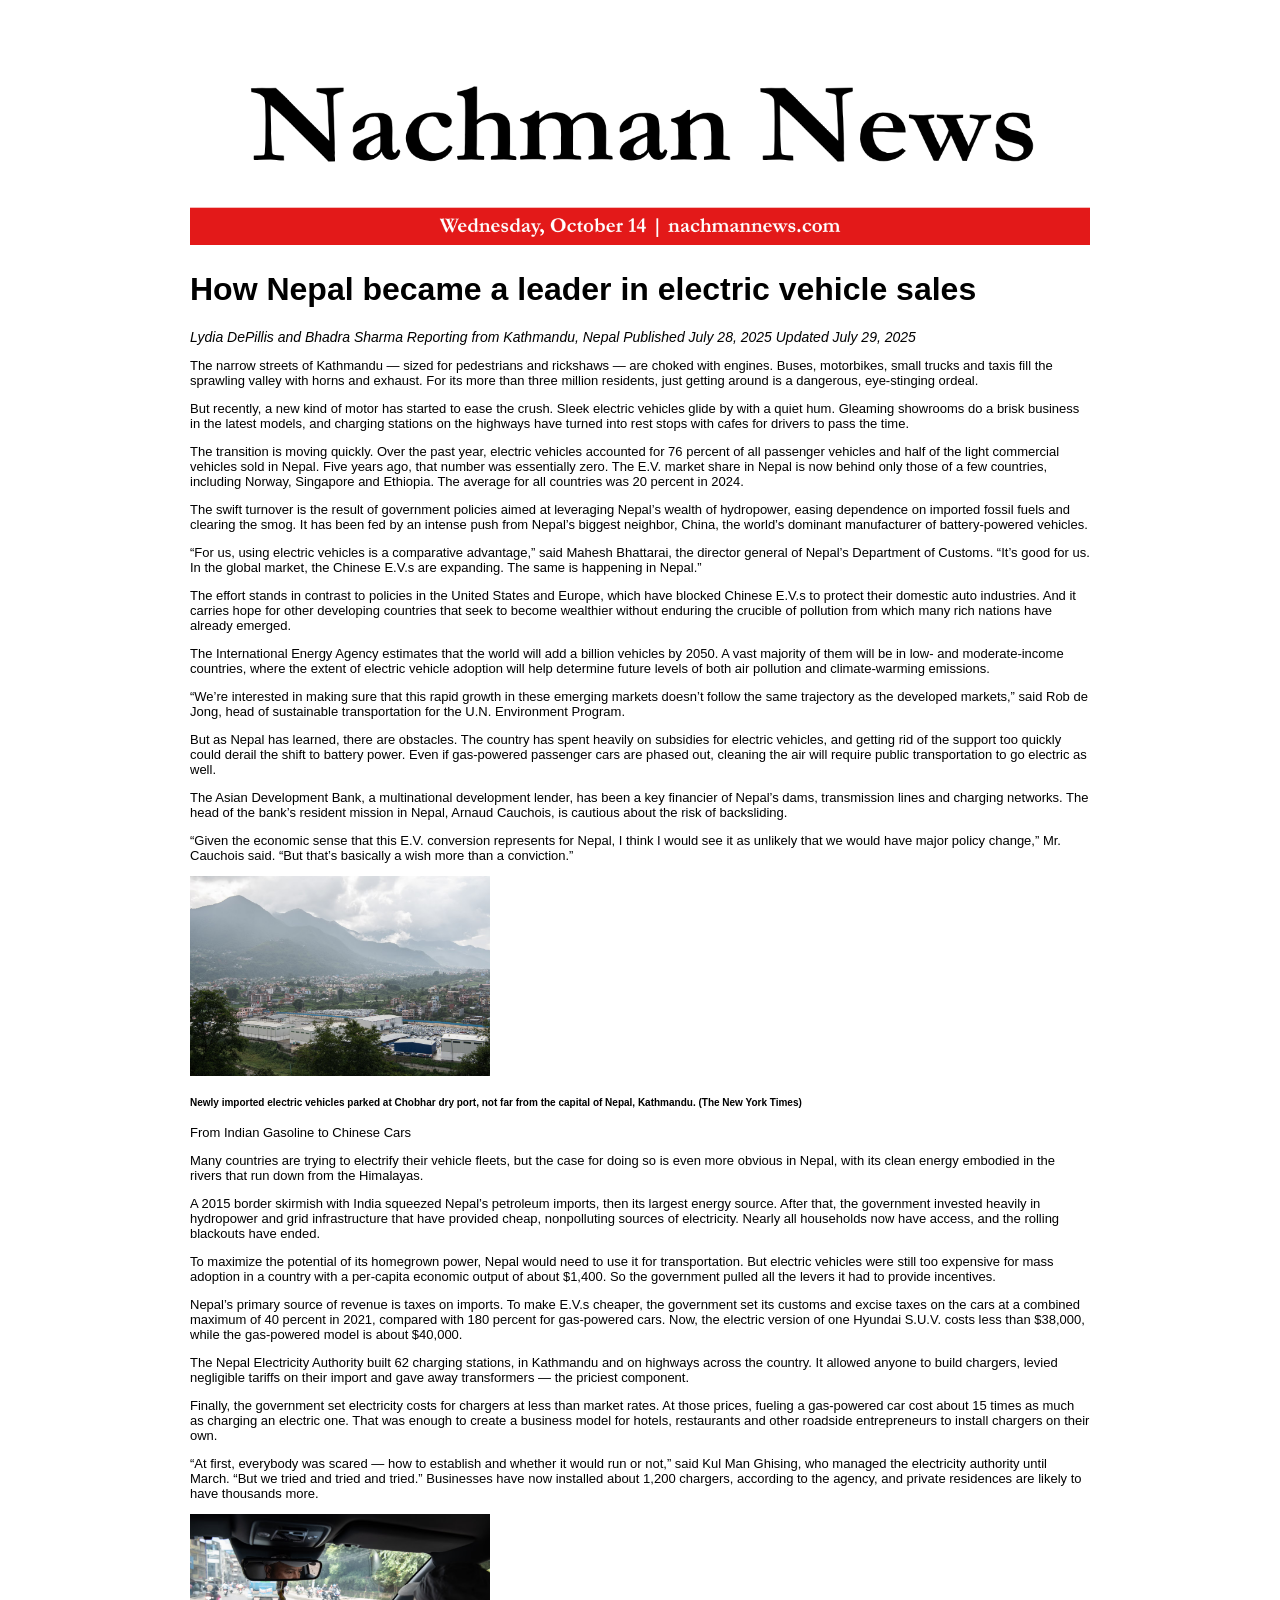
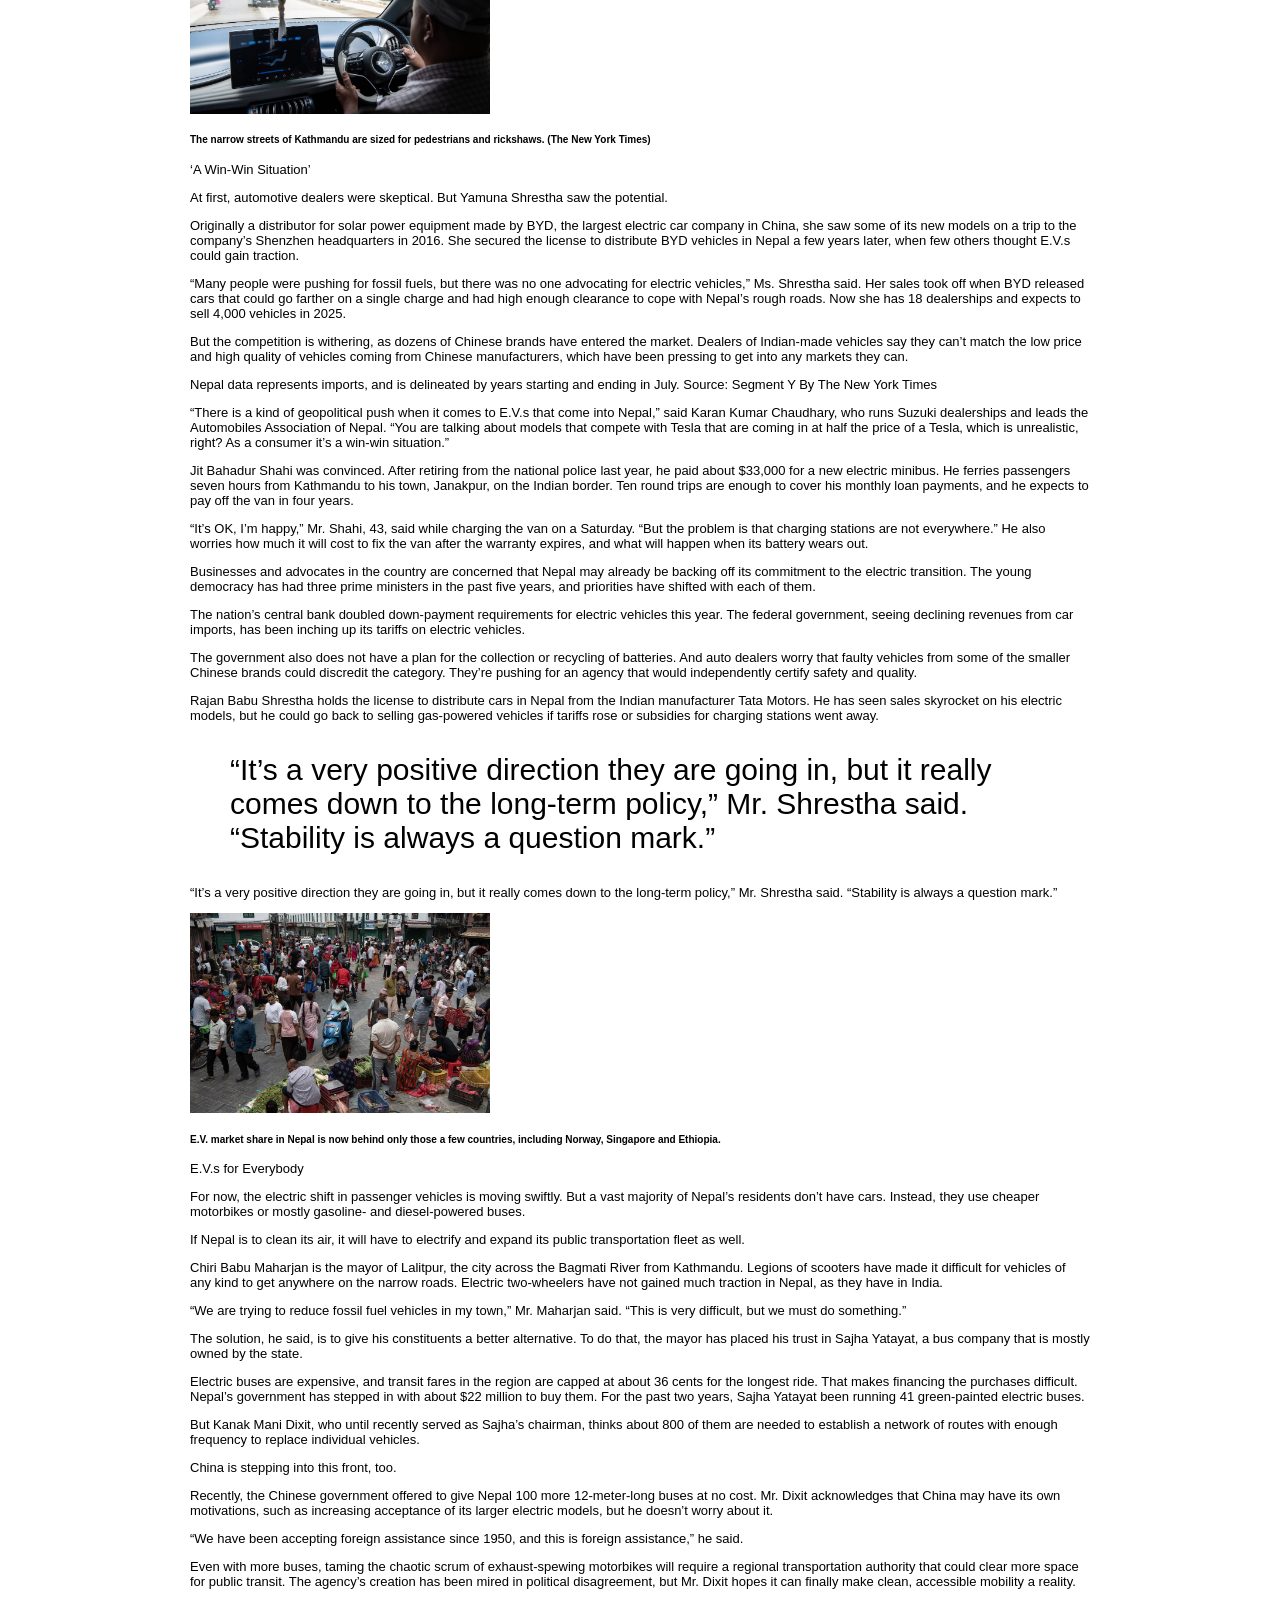
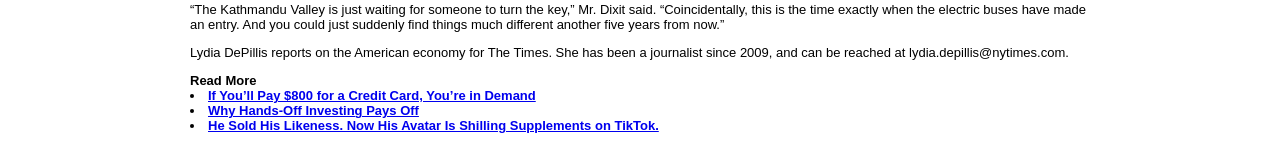
<file: midterm review/images/index.html>
<!DOCTYPE html>
<html lang="en">
  <head>
    <link rel="stylesheet" href="stylesheet.css">
    <title>How Nepal became a leader in electric vehicle sales</title>
</head>
        <body>
            <div id="content">
             <img src="nachmannews.png" width="900px">
<h1>How Nepal became a leader in electric vehicle sales</h1>
<div id="byline">
    Lydia DePillis and Bhadra Sharma
Reporting from Kathmandu, Nepal
Published July 28, 2025 Updated July 29, 2025 </div> 

<p>The narrow streets of Kathmandu — sized for pedestrians and rickshaws — are choked with engines. Buses, motorbikes, small trucks and taxis fill the sprawling valley with horns and exhaust. For its more than three million residents, just getting around is a dangerous, eye-stinging ordeal.</p>


<p>But recently, a new kind of motor has started to ease the crush. Sleek electric vehicles glide by with a quiet hum. Gleaming showrooms do a brisk business in the latest models, and charging stations on the highways have turned into rest stops with cafes for drivers to pass the time.</p>


<p>The transition is moving quickly. Over the past year, electric vehicles accounted for 76 percent of all passenger vehicles and half of the light commercial vehicles sold in Nepal. Five years ago, that number was essentially zero. The E.V. market share in Nepal is now behind only those of a few countries, including Norway, Singapore and Ethiopia. The average for all countries was 20 percent in 2024.</p>


<p>The swift turnover is the result of government policies aimed at leveraging Nepal’s wealth of hydropower, easing dependence on imported fossil fuels and clearing the smog. It has been fed by an intense push from Nepal’s biggest neighbor, China, the world’s dominant manufacturer of battery-powered vehicles.</p>


<p>“For us, using electric vehicles is a comparative advantage,” said Mahesh Bhattarai, the director general of Nepal’s Department of Customs. “It’s good for us. In the global market, the Chinese E.V.s are expanding. The same is happening in Nepal.”</p>


<p>The effort stands in contrast to policies in the United States and Europe, which have blocked Chinese E.V.s to protect their domestic auto industries. And it carries hope for other developing countries that seek to become wealthier without enduring the crucible of pollution from which many rich nations have already emerged.</p>


<p>The International Energy Agency estimates that the world will add a billion vehicles by 2050. A vast majority of them will be in low- and moderate-income countries, where the extent of electric vehicle adoption will help determine future levels of both air pollution and climate-warming emissions.</p>


<p>“We’re interested in making sure that this rapid growth in these emerging markets doesn’t follow the same trajectory as the developed markets,” said Rob de Jong, head of sustainable transportation for the U.N. Environment Program.</p>


<p>But as Nepal has learned, there are obstacles. The country has spent heavily on subsidies for electric vehicles, and getting rid of the support too quickly could derail the shift to battery power. Even if gas-powered passenger cars are phased out, cleaning the air will require public transportation to go electric as well.</p>

<p>The Asian Development Bank, a multinational development lender, has been a key financier of Nepal’s dams, transmission lines and charging networks. The head of the bank’s resident mission in Nepal, Arnaud Cauchois, is cautious about the risk of backsliding.</p>


<p>“Given the economic sense that this E.V. conversion represents for Nepal, I think I would see it as unlikely that we would have major policy change,” Mr. Cauchois said. “But that’s basically a wish more than a conviction.”</p>

<img src="nepalphoto1.avif" width="300px">
<h5> Newly imported electric vehicles parked at Chobhar dry port, not far from the capital of Nepal, Kathmandu. (The New York Times)</h5>
<p>From Indian Gasoline to Chinese Cars</p>


<p>Many countries are trying to electrify their vehicle fleets, but the case for doing so is even more obvious in Nepal, with its clean energy embodied in the rivers that run down from the Himalayas.</p>


<p>A 2015 border skirmish with India squeezed Nepal’s petroleum imports, then its largest energy source. After that, the government invested heavily in hydropower and grid infrastructure that have provided cheap, nonpolluting sources of electricity. Nearly all households now have access, and the rolling blackouts have ended.</p>


<p>To maximize the potential of its homegrown power, Nepal would need to use it for transportation. But electric vehicles were still too expensive for mass adoption in a country with a per-capita economic output of about $1,400. So the government pulled all the levers it had to provide incentives.</p>


<p>Nepal’s primary source of revenue is taxes on imports. To make E.V.s cheaper, the government set its customs and excise taxes on the cars at a combined maximum of 40 percent in 2021, compared with 180 percent for gas-powered cars. Now, the electric version of one Hyundai S.U.V. costs less than $38,000, while the gas-powered model is about $40,000.</p>


<p>The Nepal Electricity Authority built 62 charging stations, in Kathmandu and on highways across the country. It allowed anyone to build chargers, levied negligible tariffs on their import and gave away transformers — the priciest component.</p>


<p>Finally, the government set electricity costs for chargers at less than market rates. At those prices, fueling a gas-powered car cost about 15 times as much as charging an electric one. That was enough to create a business model for hotels, restaurants and other roadside entrepreneurs to install chargers on their own.</p>


<p>“At first, everybody was scared — how to establish and whether it would run or not,” said Kul Man Ghising, who managed the electricity authority until March. “But we tried and tried and tried.” Businesses have now installed about 1,200 chargers, according to the agency, and private residences are likely to have thousands more.</p>

<img src="nepalphoto2.avif" width="300px">
<h5> The narrow streets of Kathmandu are sized for pedestrians and rickshaws. (The New York Times)</h5>
<p>‘A Win-Win Situation’</p>


<p>At first, automotive dealers were skeptical. But Yamuna Shrestha saw the potential.</p>


<p>Originally a distributor for solar power equipment made by BYD, the largest electric car company in China, she saw some of its new models on a trip to the company’s Shenzhen headquarters in 2016. She secured the license to distribute BYD vehicles in Nepal a few years later, when few others thought E.V.s could gain traction.</p>


<p>“Many people were pushing for fossil fuels, but there was no one advocating for electric vehicles,” Ms. Shrestha said. Her sales took off when BYD released cars that could go farther on a single charge and had high enough clearance to cope with Nepal’s rough roads. Now she has 18 dealerships and expects to sell 4,000 vehicles in 2025.</p>


<p>But the competition is withering, as dozens of Chinese brands have entered the market. Dealers of Indian-made vehicles say they can’t match the low price and high quality of vehicles coming from Chinese manufacturers, which have been pressing to get into any markets they can.</p>


<p>Nepal data represents imports, and is delineated by years starting and ending in July. Source: Segment Y By The New York Times </p>
<p>“There is a kind of geopolitical push when it comes to E.V.s that come into Nepal,” said Karan Kumar Chaudhary, who runs Suzuki dealerships and leads the Automobiles Association of Nepal. “You are talking about models that compete with Tesla that are coming in at half the price of a Tesla, which is unrealistic, right? As a consumer it’s a win-win situation.”</p>


<p>Jit Bahadur Shahi was convinced. After retiring from the national police last year, he paid about $33,000 for a new electric minibus. He ferries passengers seven hours from Kathmandu to his town, Janakpur, on the Indian border. Ten round trips are enough to cover his monthly loan payments, and he expects to pay off the van in four years.</p>


<p>“It’s OK, I’m happy,” Mr. Shahi, 43, said while charging the van on a Saturday. “But the problem is that charging stations are not everywhere.” He also worries how much it will cost to fix the van after the warranty expires, and what will happen when its battery wears out.</p>


<p>Businesses and advocates in the country are concerned that Nepal may already be backing off its commitment to the electric transition. The young democracy has had three prime ministers in the past five years, and priorities have shifted with each of them.</p>


<p>The nation’s central bank doubled down-payment requirements for electric vehicles this year. The federal government, seeing declining revenues from car imports, has been inching up its tariffs on electric vehicles.</p>


<p>The government also does not have a plan for the collection or recycling of batteries. And auto dealers worry that faulty vehicles from some of the smaller Chinese brands could discredit the category. They’re pushing for an agency that would independently certify safety and quality.</p>


<p>Rajan Babu Shrestha holds the license to distribute cars in Nepal from the Indian manufacturer Tata Motors. He has seen sales skyrocket on his electric models, but he could go back to selling gas-powered vehicles if tariffs rose or subsidies for charging stations went away.</p>
<blockquote> “It’s a very positive direction they are going in, but it really comes down to the long-term policy,” Mr. Shrestha said. “Stability is always a question mark.” </blockquote>


<p>“It’s a very positive direction they are going in, but it really comes down to the long-term policy,” Mr. Shrestha said. “Stability is always a question mark.”</p>
<img src="nepalphoto3.avif" width="300px">
<h5> E.V. market share in Nepal is now behind only those a few countries, including Norway, Singapore and Ethiopia.</h5>

<p>E.V.s for Everybody</p>


<p>For now, the electric shift in passenger vehicles is moving swiftly. But a vast majority of Nepal’s residents don’t have cars. Instead, they use cheaper motorbikes or mostly gasoline- and diesel-powered buses.</p>


<p>If Nepal is to clean its air, it will have to electrify and expand its public transportation fleet as well.</p>


<p>Chiri Babu Maharjan is the mayor of Lalitpur, the city across the Bagmati River from Kathmandu. Legions of scooters have made it difficult for vehicles of any kind to get anywhere on the narrow roads. Electric two-wheelers have not gained much traction in Nepal, as they have in India.</p>


<p>“We are trying to reduce fossil fuel vehicles in my town,” Mr. Maharjan said. “This is very difficult, but we must do something.”</p>


<p>The solution, he said, is to give his constituents a better alternative. To do that, the mayor has placed his trust in Sajha Yatayat, a bus company that is mostly owned by the state.</p>


<p>Electric buses are expensive, and transit fares in the region are capped at about 36 cents for the longest ride. That makes financing the purchases difficult. Nepal’s government has stepped in with about $22 million to buy them. For the past two years, Sajha Yatayat been running 41 green-painted electric buses.</p>


<p>But Kanak Mani Dixit, who until recently served as Sajha’s chairman, thinks about 800 of them are needed to establish a network of routes with enough frequency to replace individual vehicles.</p>


<p>China is stepping into this front, too.</p>


<p>Recently, the Chinese government offered to give Nepal 100 more 12-meter-long buses at no cost. Mr. Dixit acknowledges that China may have its own motivations, such as increasing acceptance of its larger electric models, but he doesn’t worry about it.</p>


<p>“We have been accepting foreign assistance since 1950, and this is foreign assistance,” he said.</p>


<p>Even with more buses, taming the chaotic scrum of exhaust-spewing motorbikes will require a regional transportation authority that could clear more space for public transit. The agency’s creation has been mired in political disagreement, but Mr. Dixit hopes it can finally make clean, accessible mobility a reality.</p>


<p>“The Kathmandu Valley is just waiting for someone to turn the key,” Mr. Dixit said. “Coincidentally, this is the time exactly when the electric buses have made an entry. And you could just suddenly find things much different another five years from now.”</p>


<p>Lydia DePillis reports on the American economy for The Times. She has been a journalist since 2009, and can be reached at lydia.depillis@nytimes.com.</p>

<h3> Read More
    <li><a href="https://www.nytimes.com/2025/08/17/business/airlines-credit-cards-loyalty.html">If You’ll Pay $800 for a Credit Card, You’re in Demand</a></li>
    <li><a href="https://www.nytimes.com/2025/08/15/business/investing-fund-returns-interfere.html">Why Hands-Off Investing Pays Off</a></li>
    <li><a href="https://www.nytimes.com/2025/08/17/business/tiktok-ai-avatars.html">He Sold His Likeness. Now His Avatar Is Shilling Supplements on TikTok.</a></li>
</h3>
        </body>
        </div>
</html>
</file>
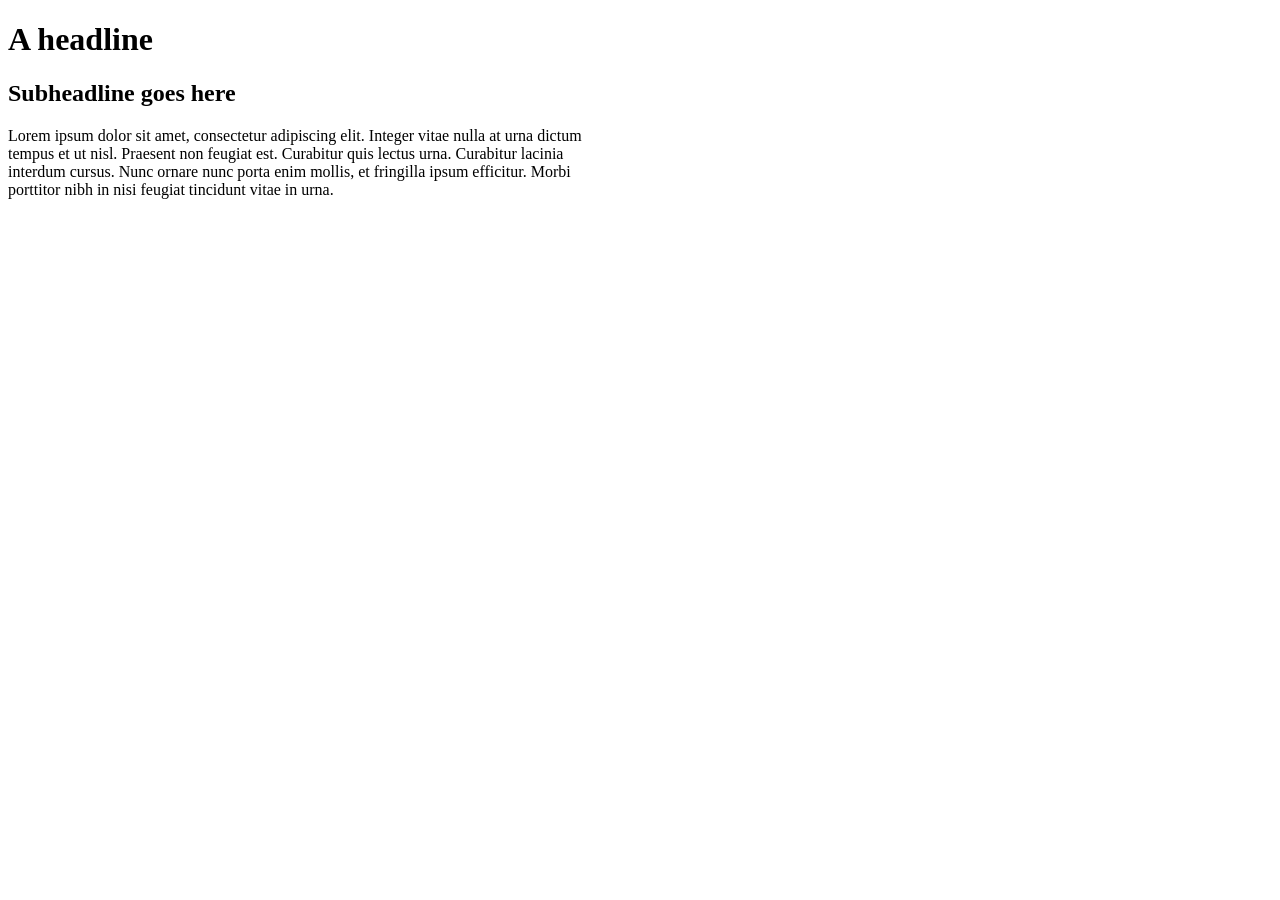
<file: media-query-exercise.html>
<!DOCTYPE html>
<html>
<head>

<style>

div {
  width:600px;
}

h1 {
  font-size:2em;
}

h2 {
  font-size:1.5em;
}

@media screen and (max-width: 500px) {
div {
  width:100%;
  background-color: #cdcdcd;
}

h1 {
  font-size:1.5em;
  font-family: sans-serif;
}

h2 {
  font-size:1em;
  font-family: sans-serif;
}

p {
  font-family: sans-serif;
}


}

</style>
</head>
<body>


<div>
  
  <h1>A headline</h1>

  <h2>Subheadline goes here</h2>

  <p>Lorem ipsum dolor sit amet, consectetur adipiscing elit. Integer vitae nulla at urna dictum tempus et ut nisl. Praesent non feugiat est. Curabitur quis lectus urna. Curabitur lacinia interdum cursus. Nunc ornare nunc porta enim mollis, et fringilla ipsum efficitur. Morbi porttitor nibh in nisi feugiat tincidunt vitae in urna.</p>
  
</div>


    
</body>
</html>
</file>
<file: coding-practice/style.css>
BODY {
  font-family: 'PT Serif', serif;
}


.container {
  text-align:center;
}

p{
  text-align:left;
  line-height:180%;
}

.navbar {
  font-family: 'Montserrat', sans-serif;

}


.hed {
  font-size:3em;
  font-family: 'Montserrat', sans-serif;
  font-weight:700;
}


.byline {
  font-size:1em;
  text-transform:uppercase;
  margin-top:-10px;
  font-family: 'Montserrat', sans-serif;

}

.chapter-head {
  font-size:2em;
  font-family: 'Montserrat', sans-serif;
  padding-top:20px;
  font-weight:700;
}

.stack-image {
  width:100%;
  max-width:900px;
  margin:0 auto;
  padding-top:30px;
  height:100%;
}

.caption {
  width:100%;
  max-width:900px;
  margin:0 auto;
  padding-bottom:30px;
  font-family: 'Montserrat', sans-serif;
  color:#999;
}

.footer {
  background: #000;
  height:100px;
  min-height: 100px;
  padding-top:25px;
  margin-top:100px;
}

.footer p {
  font-family: 'Montserrat', sans-serif;
  color: #fff
}

/*tophat*/
.nav-logo {
    color: #fff;
    margin: 0 auto;
    font-weight: 700;
    text-transform: uppercase;
}

.red {
    color: #f23030;
}

/* Splash area */

/* HERO IMAGE */

.hero-container {
    position: relative;
    text-align: center;
    color: #000;
}

.hero-image {
    width: 100%;
}

.overlay {
    position: absolute;
    top: 20%;
    width: 100%;
    background-color: #000;
    opacity: .7;
}

.hero-hed {
    font-family: 'Playfair Display', serif;
    font-size: 6em;
    color: white;
    margin: 0 auto;
    padding-bottom: 10px;
}

.hero-sub {
    font-family: 'Montserrat', sans-serif;
    font-size: 1em;
    color: white;
    margin: 0 auto;
}

/* Quote */
.quote {
    font-family: "Montserrat," sans-serif;
    color: #f23030;
    front-size: 3em;
    font-weight: 700;
    text-align: left;
    padding: 15px 0 15px 0;
    boarder-top: 1px solid #f23030;
    margin-top: 20px;
    boarder-bottom: 1px solid #f23030;
    margin-bottom: 20px;
}

.quote-attribution {
    font-size: 5em;
    font-family: "Montserrat," sans-serif;
    font-weight: 100;
    text-align: left;
    columns: black;
}



/* Media queries */

@media(max-width:700px) {
  p {
    padding-left:20px;
    padding-right:10px;
  }

  .chapter-head {
    font-size:1.25em;
  }

  .hed {
    font-size:2em;
  }

  .hero-hed {
    font-size: 1.5em;


  }
}
</file>
<file: midterm/stylesheet.css>
#masthead {
    width: 100%;
    height: auto;
    display: flex;
}


p {
    font-family: Helvetica, Arial, sans-serif;
    font-size: 12px;
}

h1 {
    font-family: "Instrument Serif", serif;
    font-weight: bold;
    font-size: 60px;
}

h4 {
    font-family: "Instrument Serif", serif;
    font-weight: bolder;
    font-size: 20px;
}

h5 {
    font-family: Helvetica, Arial, sans-serif;
    font-weight: bold;
    font-size: 10px;
}

#content {
    max-width: 900px;
    width: 95%;
    margin: 0 auto;
}

#byline {
    font-family: Helvetica, Arial, sans-serif;
    font-size: 14px;
}

blockquote {
    font-family: "Instrument Serif", serif;
    font-size: 24px;
    font-weight: bolder;
}

a { 
    color:#5d7466 ;
}
</file>
<file: resume-project/style.css>
.radley-regular {
  font-family: "Radley", serif;
  font-weight: 400;
  font-style: normal;
}

.radley-regular-italic {
  font-family: "Radley", serif;
  font-weight: 400;
  font-style: italic;
}

body {
    font-family: "Radley", serif;
    background-color: #f6f6ed;
    margin: 0;
    padding: 0;
}

.pagetopper {
    width: 100%;
    height: auto;
    display: block;
}

.navbar {
    background-color: #5d7466;
}

.navbar a {
    color: #f6f6ed;
}

h2 {
    color: #5d7466;
    text-decoration: underline;
}

.card {
    background-color: #5d7466;
    
}

.card-body {
    color: #f6f6ed;
}

.card .btn-outline-success {
    background-color: #5d7466;
    color: #f6f6ed;
    border-color: #5d7466;
}

li::marker {
    color: #5d7466;
}

.bootstrap-icons {
    color: #5d7466;
}
</file>
<file: midterm review/images/stylesheet.css>
#content {
    margin: 0 auto;
    width: 900px;
}

p {
    font-family: Helvetica, sans-serif;
    font-size: 13px;
}

h1 {
    font-family: Helvetica, sans-serif;
}

h5 {
    font-family: Helvetica, sans-serif;
    font-size: 10px;
}

#byline {
    font-family: Helvetica, sans-serif;
    font-size: 14px;
    font-style: italic;
}

blockquote {
    font-family: Helvetica, sans-serif;
    font-size: 30px;
}

h3 {
    font-family: Helvetica, sans-serif;
    font-size: 13px;
}
</file>
